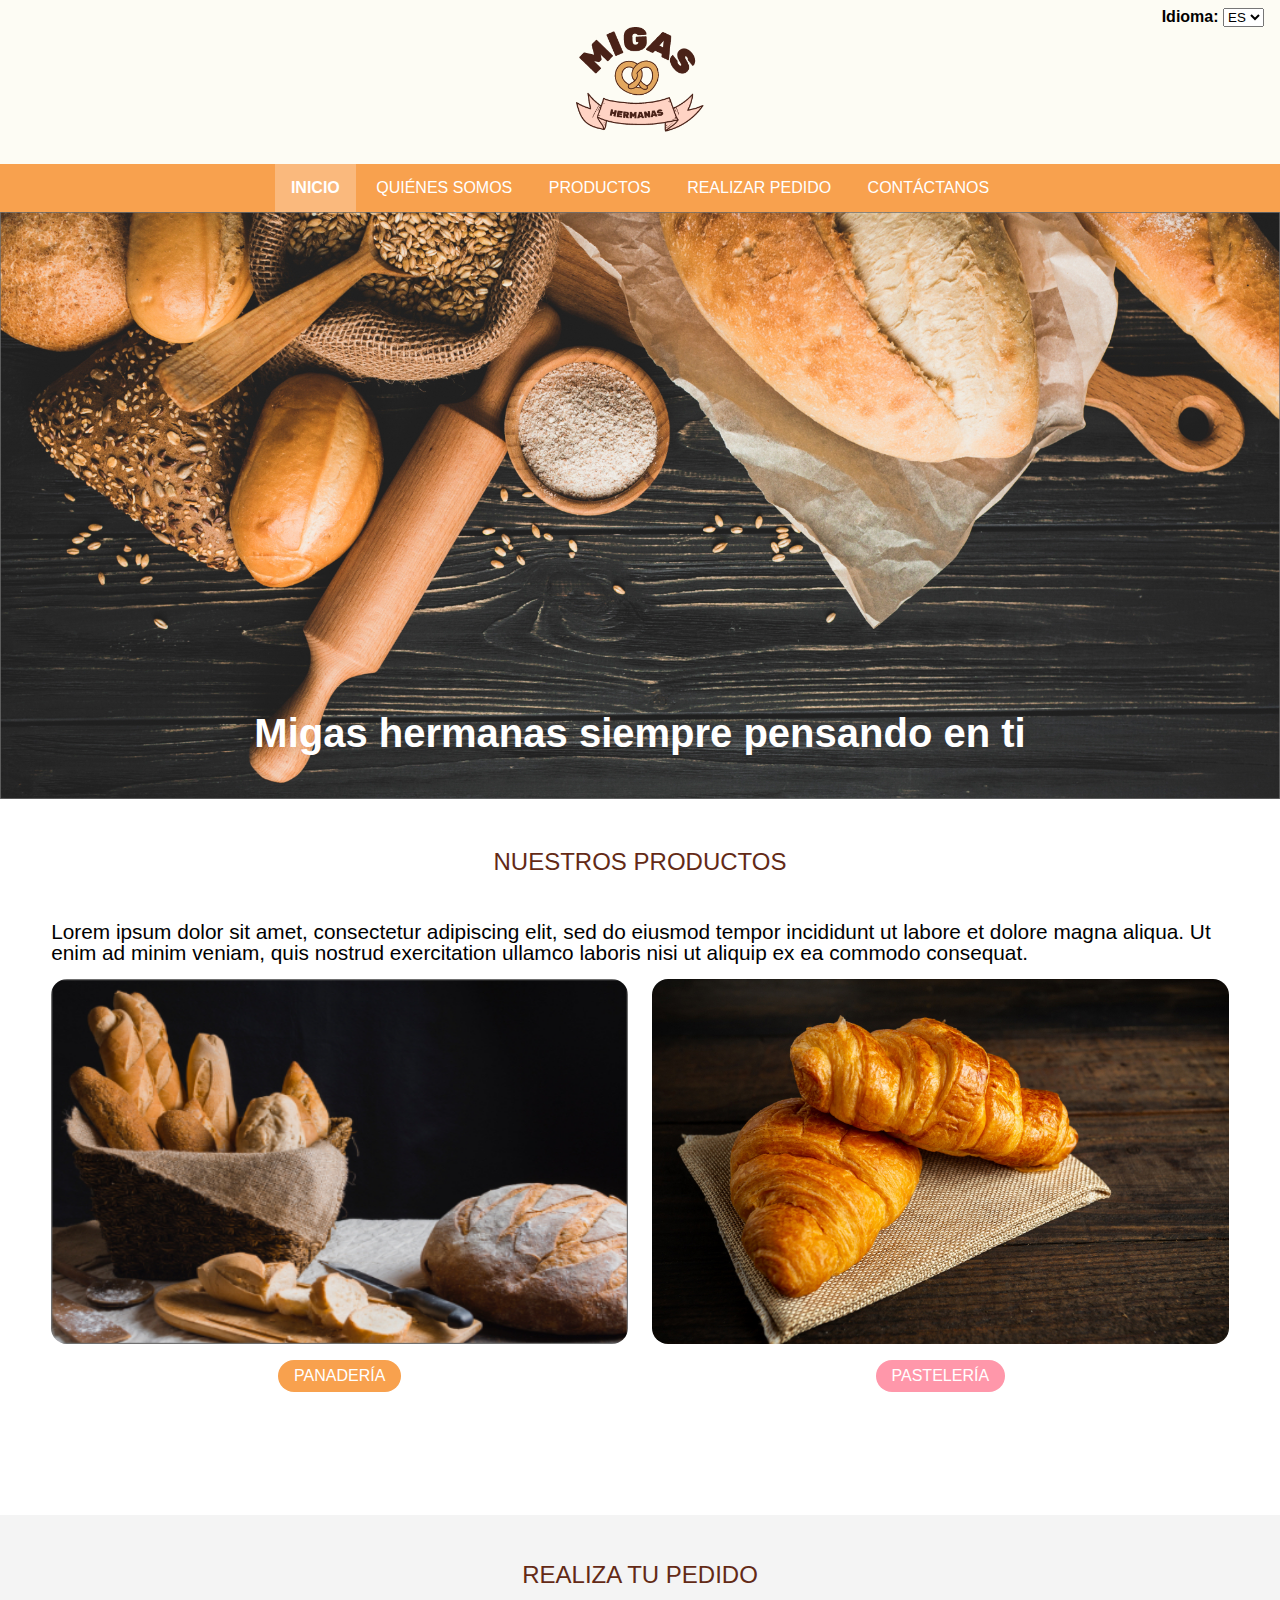
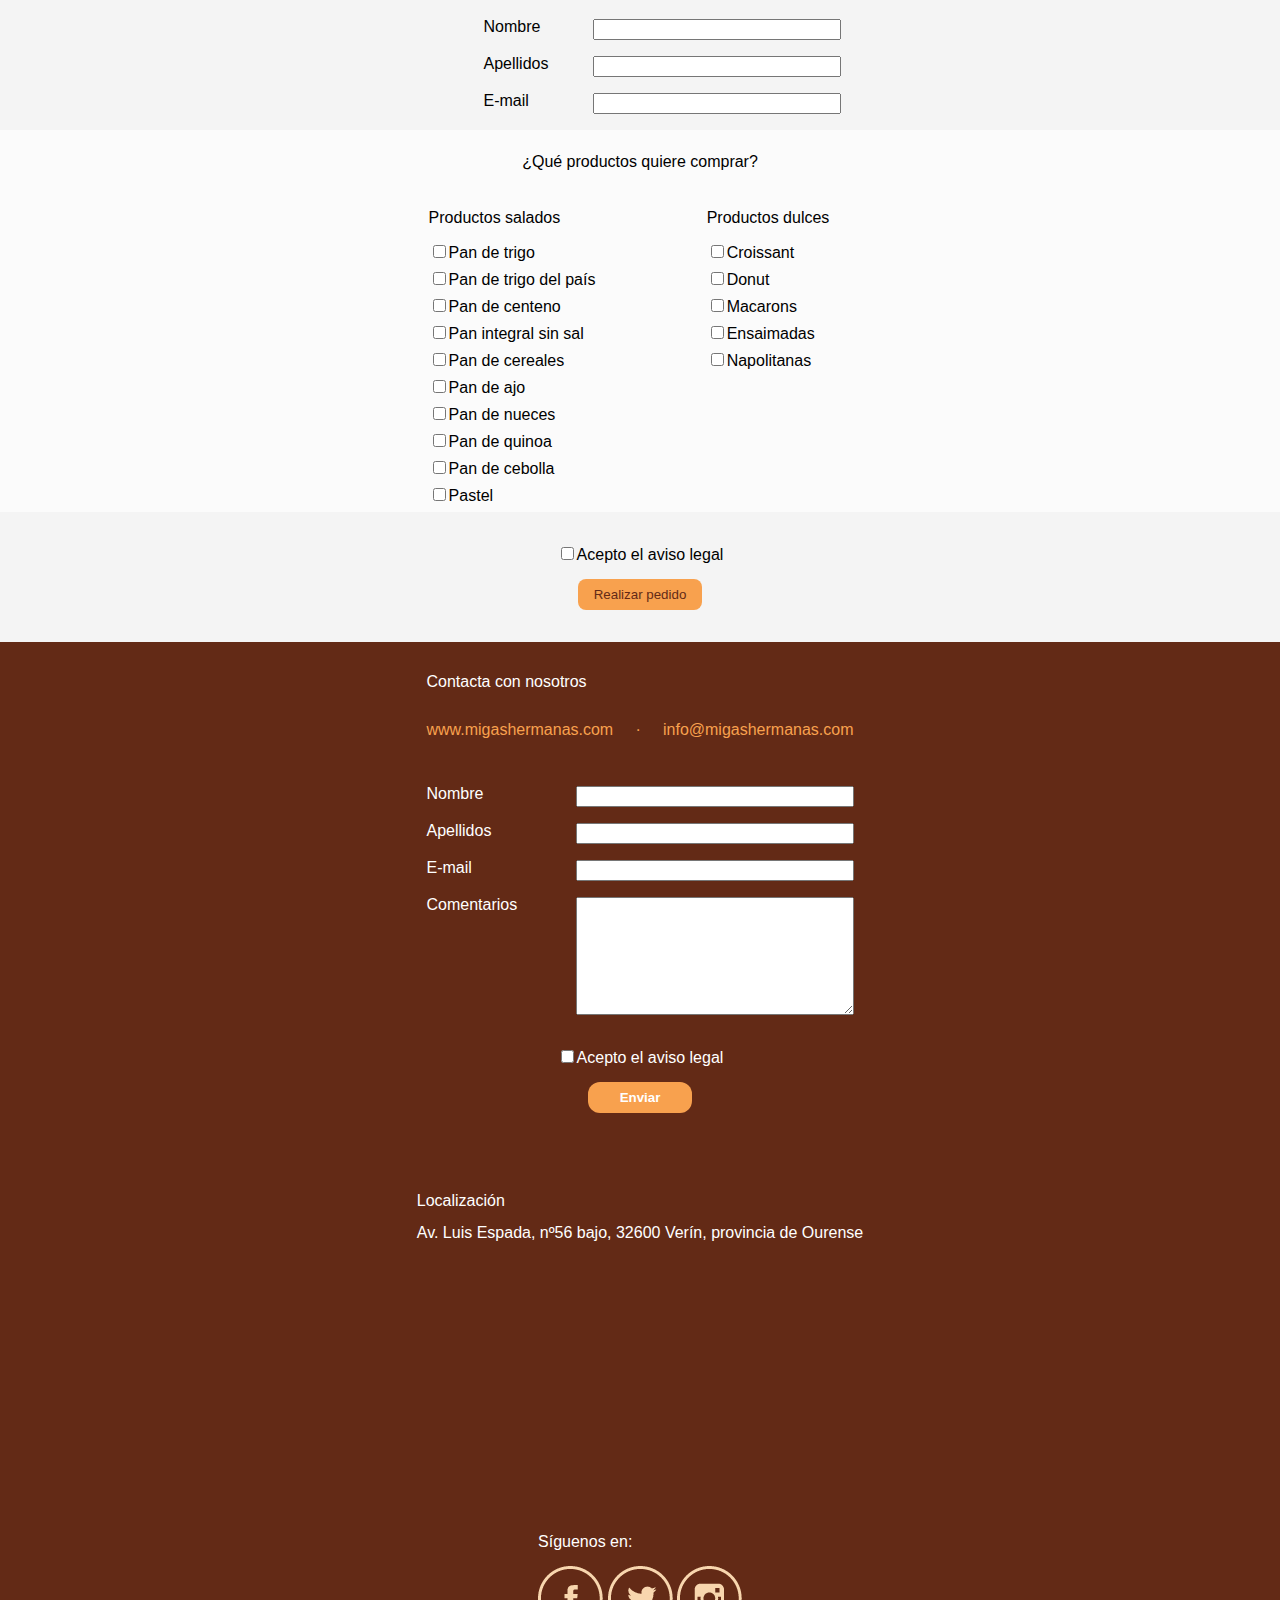
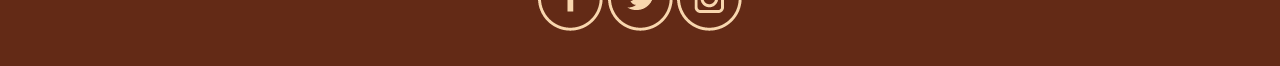
<file: index.html>
<!DOCTYPE html>
<html lang="es">
    <head>
        <meta charset="utf-8"/>
        <title>Migas Hermanas</title>
        <link rel="stylesheet" href="css/reset.css"/>
        <link rel="stylesheet" href="css/style.css"/>
    </head>
    <body>
        <main id="indexContent">
            <header class="mainHeader">
                <label for="language">Idioma: 
                    <select name="language">
                        <option value="es">ES</option>
                        <option value="en">EN</option>
                    </select>
                </label>
                <img src="img/logotipo.png" alt="Logo de Migas Hermanas"/>
            </header>
            <nav class="mainNav">
                <ul>
                    <li><a href="index.html">INICIO</a></li>
                    <li><a href="quienes_somos.html">QUI&Eacute;NES SOMOS</a></li>
                    <li><a href="productos.html">PRODUCTOS</a></li>
                    <li><a href="realizar_pedido.html">REALIZAR PEDIDO</a></li>
                    <li><a href="contactar.html">CONT&Aacute;CTANOS</a></li>
                </ul>
            </nav>
            <section class="mainSection">
                <header class="mainSectionHeader">
                    <img src="img/cabecera.jpg" class="headerImg" alt="Imagen de productos artesanos"/>
                    <div></div>
                    <h1>Migas hermanas siempre pensando en ti</h1>
                </header>
                <section class="ourProductsSection">
                    <header>
                        <h2>NUESTROS PRODUCTOS</h2>
                    </header>
                    <article class="productsDescription">
                        <p>
                            Lorem ipsum dolor sit amet, consectetur adipiscing elit, sed do eiusmod 
                            tempor incididunt ut labore et dolore magna aliqua. Ut enim ad minim veniam,
                            quis nostrud exercitation ullamco laboris nisi ut aliquip ex ea commodo consequat.
                        </p>
                    </article>
                    <article class="productType">
                        <img src="img/pan.jpg" alt="Productos de panaderia"/>
                        <a href="panaderia.html" class="btnBakery">PANADER&Iacute;A</a>
                    </article>
                    <article class="productType">
                        <img src="img/croissant.jpg" alt="Productos de pasteleria"/>
                        <a href="pasteleria.html" class="btnCakeShop">PASTELER&Iacute;A</a>
                    </article>
                </section>
                <aside class="orderFormSection">
                    <form>
                        <header>
                            <h2>REALIZA TU PEDIDO</h2>
                            <article>
                                <label for="name">Nombre</label>
                                <input type="text" name="name"/>
                                <label for="surnames">Apellidos</label>
                                <input type="text" name="surnames"/>
                                <label for="email">E-mail</label>
                                <input type="text" name="email"/>
                            </article>
                        </header>
                        <article class="chooseProductsList">
                            <h3>¿Qu&eacute; productos quiere comprar?</h3>
                            <article class="productTypeCheckList">
                                <h4>Productos salados</h4>
                                <label><input type="checkbox"/>Pan de trigo</label>
                                <label><input type="checkbox"/>Pan de trigo del pa&iacute;s</label>
                                <label><input type="checkbox"/>Pan de centeno</label>
                                <label><input type="checkbox"/>Pan integral sin sal</label>
                                <label><input type="checkbox"/>Pan de cereales</label>
                                <label><input type="checkbox"/>Pan de ajo</label>
                                <label><input type="checkbox"/>Pan de nueces</label>
                                <label><input type="checkbox"/>Pan de quinoa</label>
                                <label><input type="checkbox"/>Pan de cebolla</label>
                                <label><input type="checkbox"/>Pastel</label>
                            </article>
                            <article class="productTypeCheckList">
                                <h4>Productos dulces</h4>
                                <label><input type="checkbox"/>Croissant</label>
                                <label><input type="checkbox"/>Donut</label>
                                <label><input type="checkbox"/>Macarons</label>
                                <label><input type="checkbox"/>Ensaimadas</label>
                                <label><input type="checkbox"/>Napolitanas</label>
                            </article>
                        </article>
                        <footer class="formFooter">
                            <label><input type="checkbox"/>Acepto el aviso legal</label>
                            <input type="submit" id="mainOrderBtn" value="Realizar pedido"/>
                        </footer>
                    </form>
                </aside>
            </section>
            <footer class="mainFooter">
                <article class="contactArticle">
                    <h4>Contacta con nosotros</h4>
                    <p>
                        <a>www.migashermanas.com</a>
                        &nbsp;&nbsp;&nbsp;&nbsp;·&nbsp;&nbsp;&nbsp;&nbsp;
                        <a>info@migashermanas.com</a>
                    </p>
                    <form id="contactForm">
                        <article>
                            <label for="name">Nombre</label>
                            <input type="text" name="name"/>
                            <label fro="surnames">Apellidos</label>
                            <input type="text" name="surnames"/>
                            <label for="email">E-mail</label>
                            <input type="text" name="email"/>
                            <label for="textareaFooter">Comentarios</label>
                            <textarea form="contactForm" name="textareaFooter"></textarea>
                        </article>
                        <footer class="formFooter">
                            <label><input type="checkbox"/>Acepto el aviso legal</label>
                            <input type="submit" value="Enviar"/>
                        </footer>
                    </form>
                </article>
                <article class="socialFooter">
                    <h4>S&iacute;guenos en:</h4>
                    <a href="https://es-es.facebook.com/"><img src="img/facebook.png" alt="Logo de Facebook"/></a>
                    <a href="https://twitter.com/?lang=es"><img src="img/001-twitter.png" alt="Logo de Twitter"/></a>
                    <a href="https://www.instagram.com/?hl=es"><img src="img/002-instagram.png" alt="Logo de Instagram"/></a>
                </article>
                <article class="locationFooter">
                    <h4>Localizaci&oacute;n</h4>
                    <p>Av. Luis Espada, nº56 bajo, 32600 Verín, provincia de Ourense</p>
                    <iframe src="https://www.google.com/maps/embed?pb=!1m18!1m12!1m3!1d2967.798633747979!2d-7.438973784226498!3d41.94017817921742!2m3!1f0!2f0!3f0!3m2!1i1024!2i768!4f13.1!3m3!1m2!1s0xd3aea75c2c9061b%3A0x94b08593af4c7115!2sAv.%20Luis%20Espada%2C%2032600%20Ver%C3%ADn%2C%20Ourense!5e0!3m2!1ses!2ses!4v1639227787907!5m2!1ses!2ses" allowfullscreen="" loading="lazy"></iframe>
                </article>
            </footer>
        </main>
    </body>
</html>
</file>
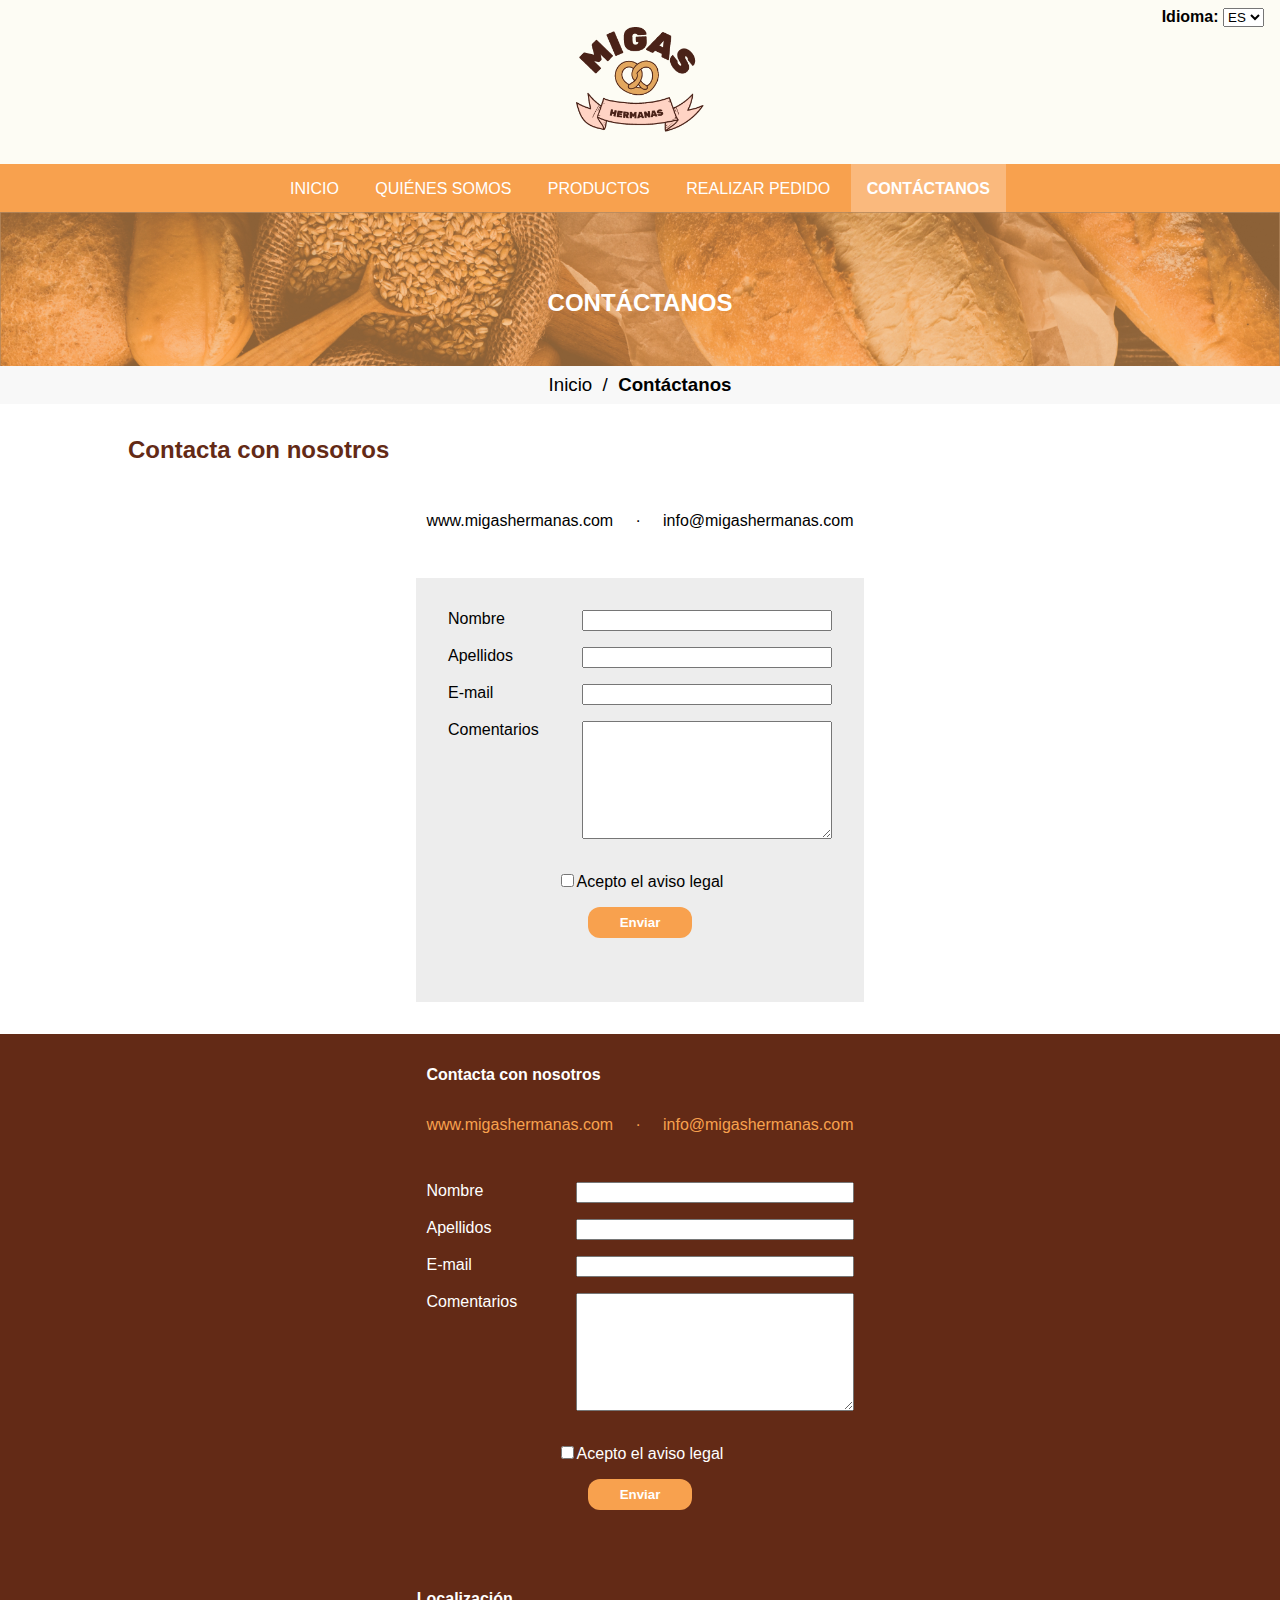
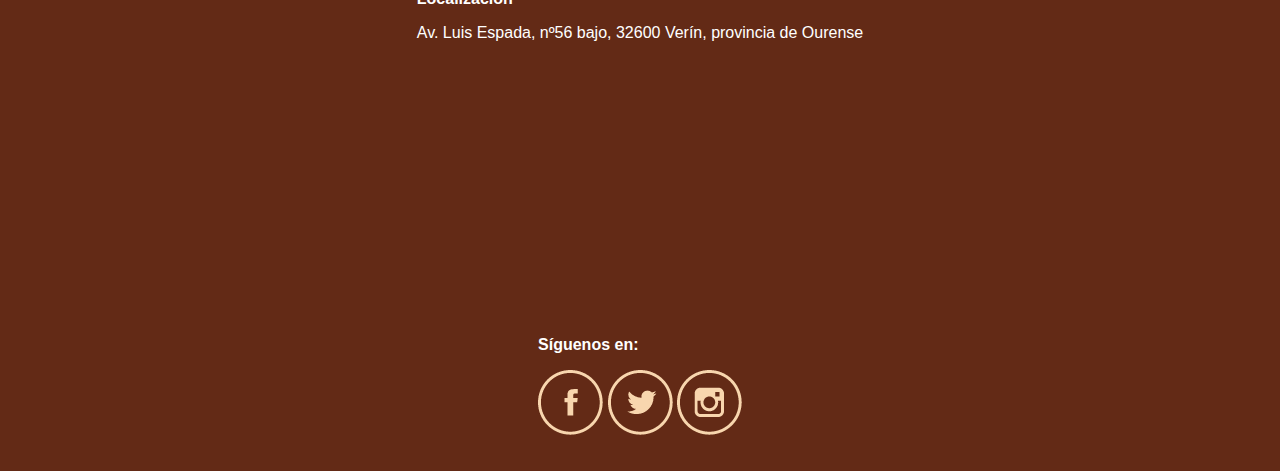
<file: contactar.html>
<!DOCTYPE html>
<html lang="es">
    <head>
        <meta charset="utf-8"/>
        <title>Migas Hermanas</title>
        <link rel="stylesheet" href="css/style.css"/>
    </head>
    <body>
        <main id="contactarContent">
            <header class="mainHeader">
                <label for="language">Idioma: 
                    <select name="language">
                        <option value="es">ES</option>
                        <option value="en">EN</option>
                    </select>
                </label>
                <img src="img/logotipo.png" alt="Logo de Migas Hermanas"/>
            </header>
            <nav class="mainNav">
                <ul>
                    <li><a href="index.html">INICIO</a></li>
                    <li><a href="quienes_somos.html">QUI&Eacute;NES SOMOS</a></li>
                    <li><a href="productos.html">PRODUCTOS</a></li>
                    <li><a href="realizar_pedido.html">REALIZAR PEDIDO</a></li>
                    <li><a href="contactar.html">CONT&Aacute;CTANOS</a></li>
                </ul>
            </nav>
            <section class="mainSection">
                <header class="mainSectionHeader">
                    <img src="img/cabecera_dos.jpg" class="headerImg" alt="Imagen de productos artesanos"/>
                    <div></div>
                    <h2>CONT&Aacute;CTANOS</h2>
                    <h3>Inicio &nbsp;/&nbsp; <span>Cont&aacute;ctanos</span></h3>
                </header>
                <article class="contactArticle">
                    <h2>Contacta con nosotros</h2>
                    <p>
                        <a>www.migashermanas.com</a>
                        &nbsp;&nbsp;&nbsp;&nbsp;·&nbsp;&nbsp;&nbsp;&nbsp;
                        <a>info@migashermanas.com</a>
                    </p>
                    <form id="contactForm">
                        <article>
                            <label for="name">Nombre</label>
                            <input type="text" name="name"/>
                            <label fro="surnames">Apellidos</label>
                            <input type="text" name="surnames"/>
                            <label for="email">E-mail</label>
                            <input type="text" name="email"/>
                            <label for="textareaFooter">Comentarios</label>
                            <textarea form="contactForm" name="textareaFooter"></textarea>
                        </article>
                        <footer class="formFooter">
                            <label><input type="checkbox"/>Acepto el aviso legal</label>
                            <input type="submit" value="Enviar"/>
                        </footer>
                    </form>
                </article>
            </section>
            <footer class="mainFooter">
                <article class="contactArticle">
                    <h4>Contacta con nosotros</h4>
                    <p>
                        <a>www.migashermanas.com</a>
                        &nbsp;&nbsp;&nbsp;&nbsp;·&nbsp;&nbsp;&nbsp;&nbsp;
                        <a>info@migashermanas.com</a>
                    </p>
                    <form id="contactForm">
                        <article>
                            <label for="name">Nombre</label>
                            <input type="text" name="name"/>
                            <label fro="surnames">Apellidos</label>
                            <input type="text" name="surnames"/>
                            <label for="email">E-mail</label>
                            <input type="text" name="email"/>
                            <label for="textareaFooter">Comentarios</label>
                            <textarea form="contactForm" name="textareaFooter"></textarea>
                        </article>
                        <footer class="formFooter">
                            <label><input type="checkbox"/>Acepto el aviso legal</label>
                            <input type="submit" value="Enviar"/>
                        </footer>
                    </form>
                </article>
                <article class="socialFooter">
                    <h4>S&iacute;guenos en:</h4>
                    <a href="https://es-es.facebook.com/"><img src="img/facebook.png" alt="Logo de Facebook"/></a>
                    <a href="https://twitter.com/?lang=es"><img src="img/001-twitter.png" alt="Logo de Twitter"/></a>
                    <a href="https://www.instagram.com/?hl=es"><img src="img/002-instagram.png" alt="Logo de Instagram"/></a>
                </article>
                <article class="locationFooter">
                    <h4>Localizaci&oacute;n</h4>
                    <p>Av. Luis Espada, nº56 bajo, 32600 Verín, provincia de Ourense</p>
                    <iframe src="https://www.google.com/maps/embed?pb=!1m18!1m12!1m3!1d2967.798633747979!2d-7.438973784226498!3d41.94017817921742!2m3!1f0!2f0!3f0!3m2!1i1024!2i768!4f13.1!3m3!1m2!1s0xd3aea75c2c9061b%3A0x94b08593af4c7115!2sAv.%20Luis%20Espada%2C%2032600%20Ver%C3%ADn%2C%20Ourense!5e0!3m2!1ses!2ses!4v1639227787907!5m2!1ses!2ses" allowfullscreen="" loading="lazy"></iframe>
                </article>
            </footer>
        </main>
    </body>
</html>
</file>
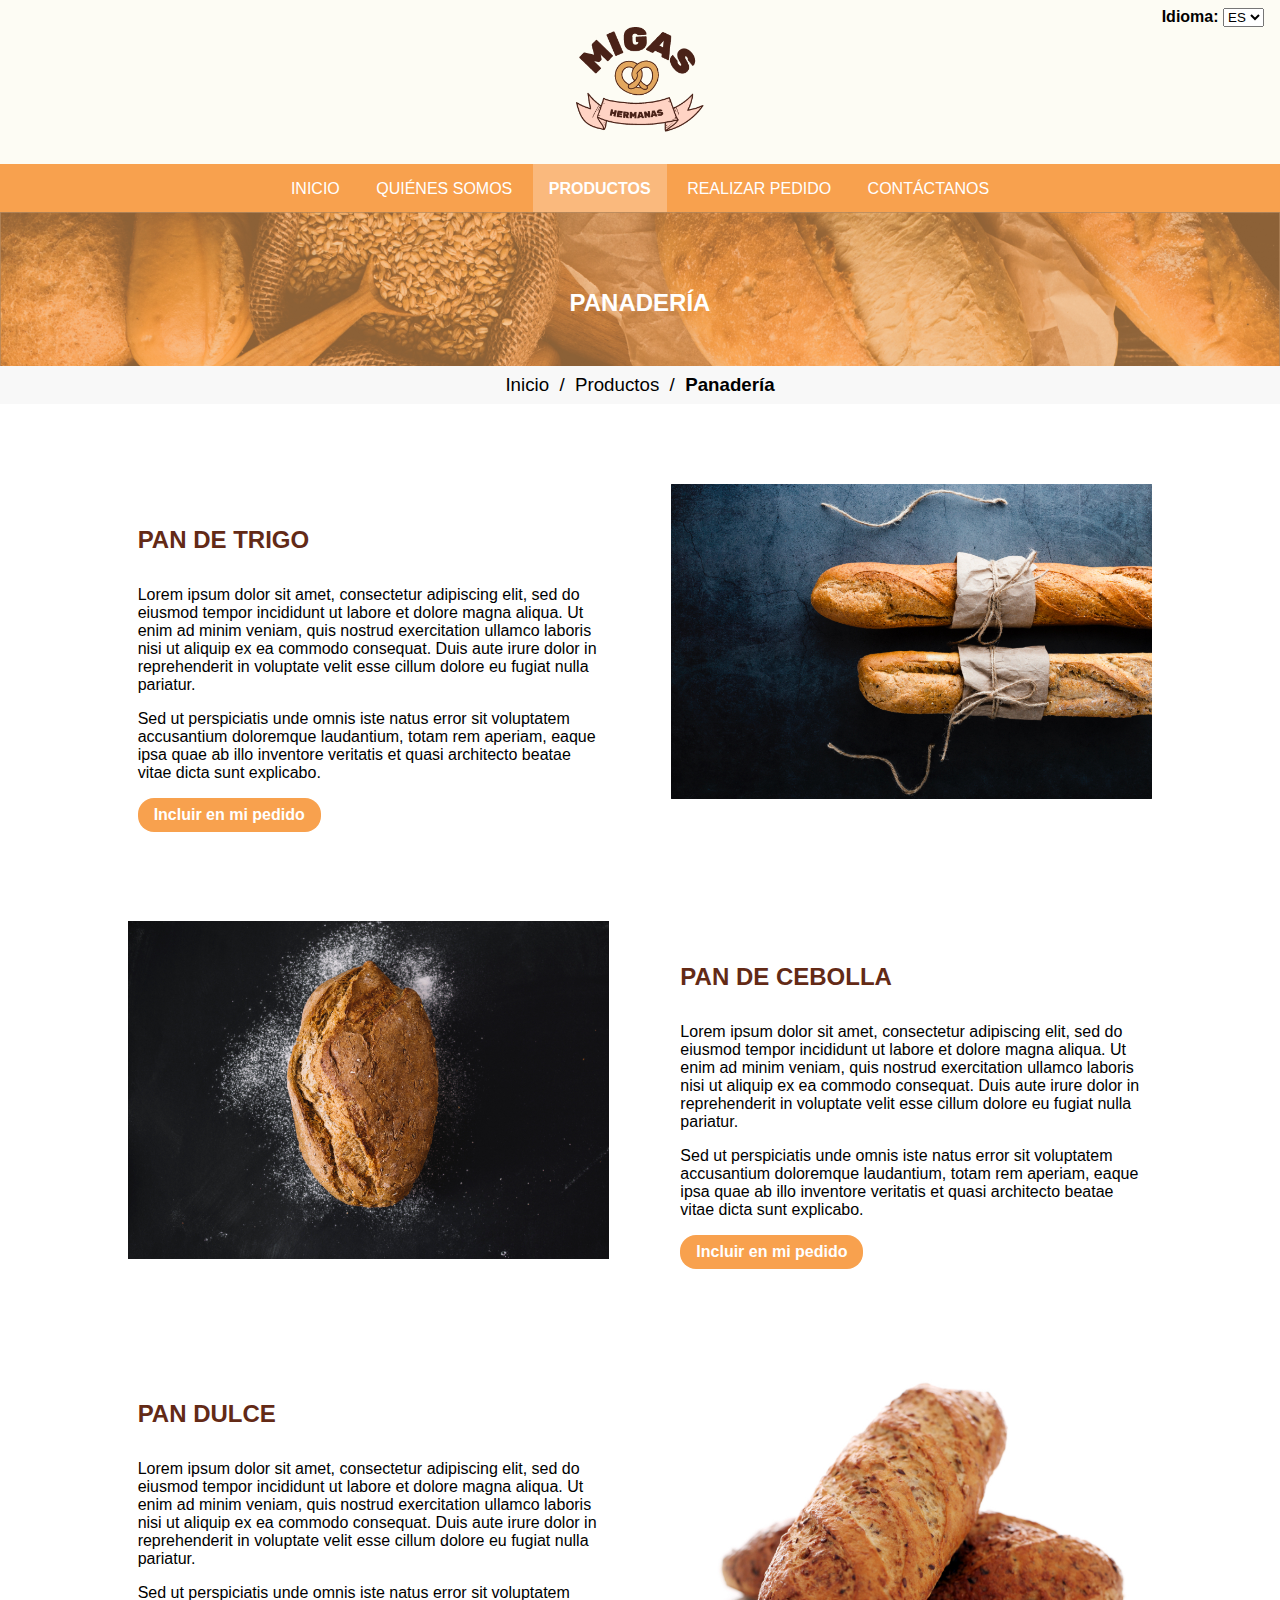
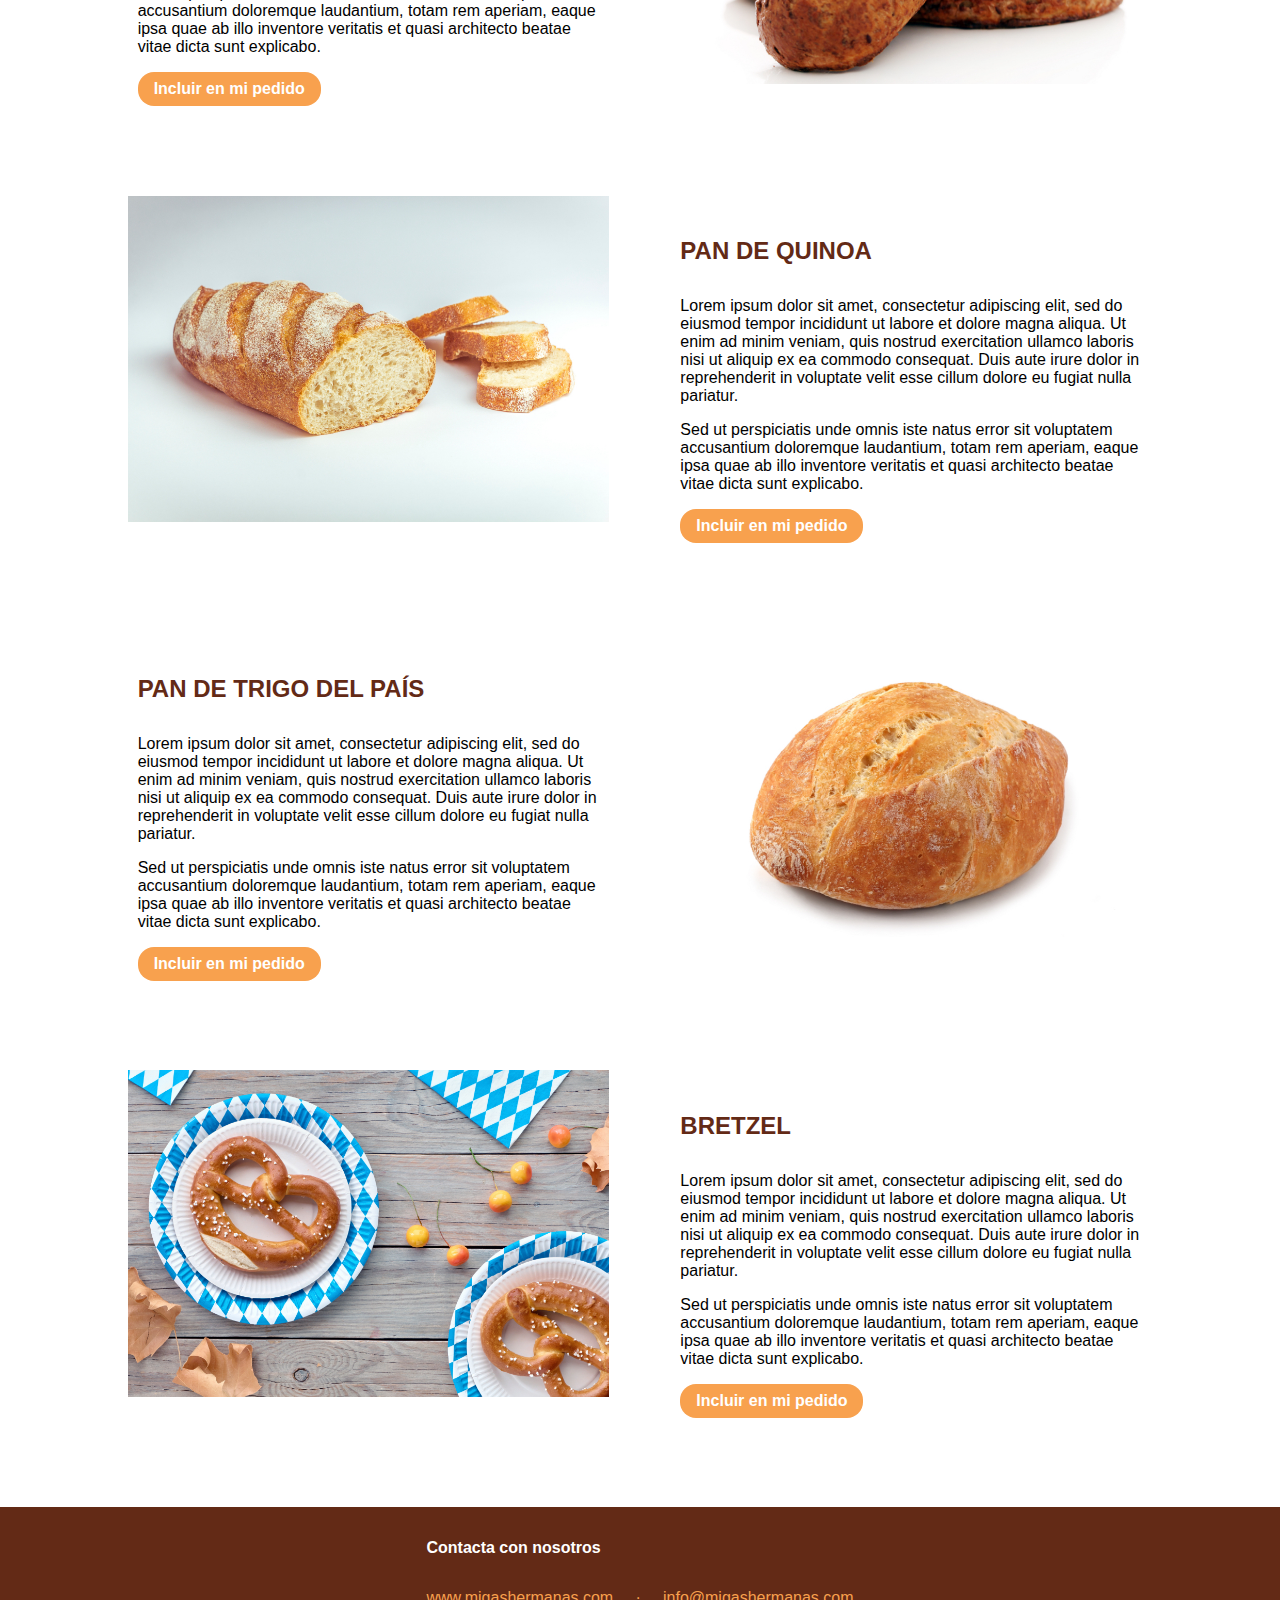
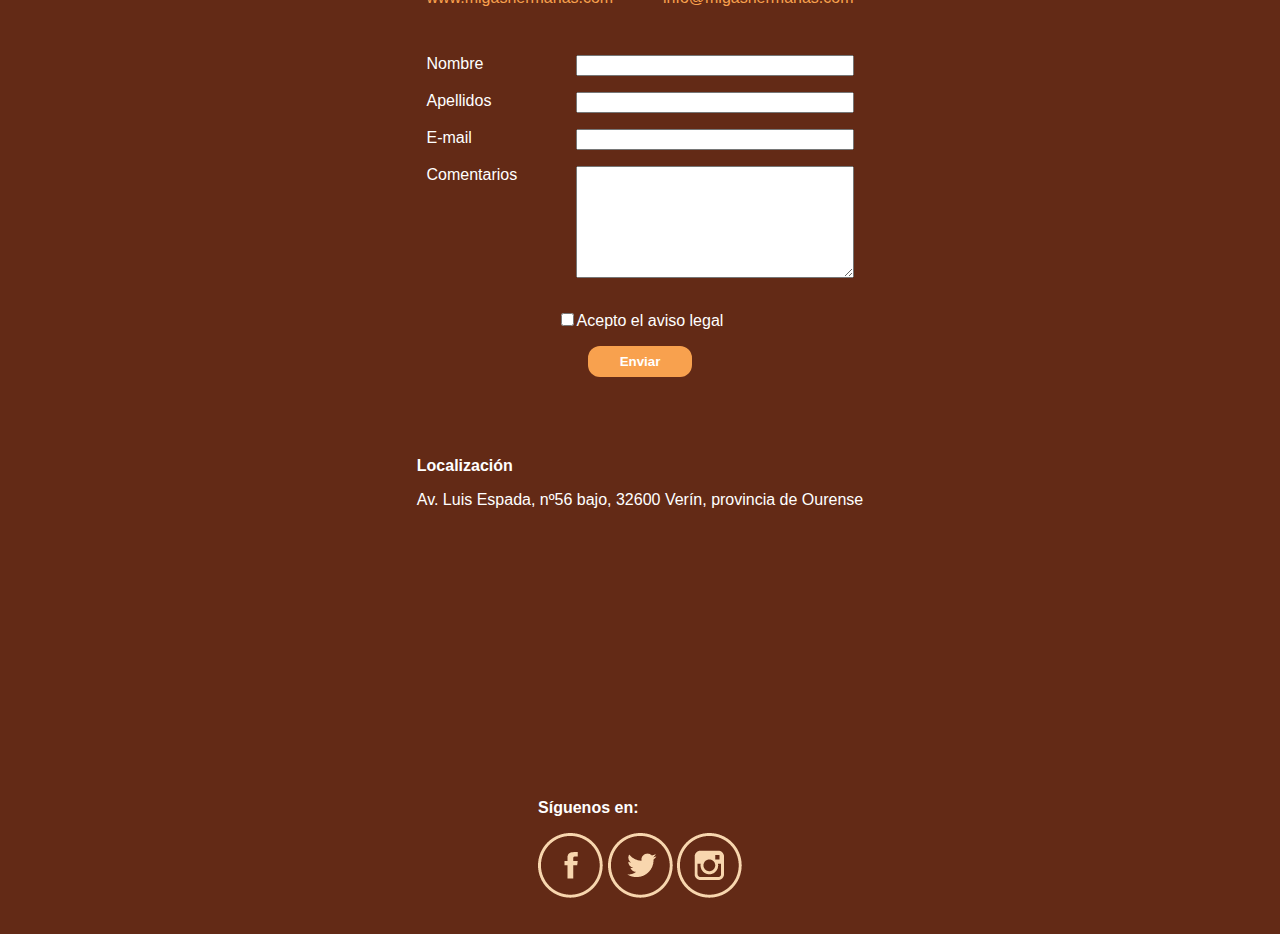
<file: panaderia.html>
<html lang="es">
    <head>
        <meta charset="utf-8"/>
        <title>Migas Hermanas</title>
        <link rel="stylesheet" href="css/style.css"/>
    </head>
    <body>
        <main id="panaderiaContent">
            <header class="mainHeader">
                <label for="language">Idioma: 
                    <select name="language">
                        <option value="es">ES</option>
                        <option value="en">EN</option>
                    </select>
                </label>
                <img src="img/logotipo.png" alt="Logo de Migas Hermanas"/>
            </header>
            <nav class="mainNav">
                <ul>
                    <li><a href="index.html">INICIO</a></li>
                    <li><a href="quienes_somos.html">QUI&Eacute;NES SOMOS</a></li>
                    <li><a href="productos.html">PRODUCTOS</a></li>
                    <li><a href="realizar_pedido.html">REALIZAR PEDIDO</a></li>
                    <li><a href="contactar.html">CONT&Aacute;CTANOS</a></li>
                </ul>
            </nav>
            <section class="mainSection">
                <header class="mainSectionHeader">
                    <img src="img/cabecera_dos.jpg" class="headerImg" alt="Imagen de productos artesanos"/>
                    <div></div>
                    <h2>PANADER&Iacute;A</h2>
                    <h3>Inicio &nbsp;/&nbsp; Productos &nbsp;/&nbsp; <span>Panader&iacute;a</span></h3>
                </header>
                <article class="columnArticle">
                    <article>
                        <h2>PAN DE TRIGO</h2>
                        <p>
                            Lorem ipsum dolor sit amet, consectetur adipiscing elit, sed do eiusmod
                            tempor incididunt ut labore et dolore magna aliqua. Ut enim ad minim
                            veniam, quis nostrud exercitation ullamco laboris nisi ut aliquip ex ea
                            commodo consequat. Duis aute irure dolor in reprehenderit in voluptate
                            velit esse cillum dolore eu fugiat nulla pariatur.
                        </p>
                        <p>
                            Sed ut perspiciatis unde omnis iste natus error sit voluptatem
                            accusantium doloremque laudantium, totam rem aperiam, eaque ipsa
                            quae ab illo inventore veritatis et quasi architecto beatae
                            vitae dicta sunt explicabo.
                        </p>
                        <a>Incluir en mi pedido</a>
                    </article>
                    <img src="img/pan_seis.jpg" alt="Pan de trigo"/>
                    <img src="img/pan_siete.jpg" alt="Pan de cebolla"/>
                    <article>
                        <h2>PAN DE CEBOLLA</h2>
                        <p>
                            Lorem ipsum dolor sit amet, consectetur adipiscing elit, sed do eiusmod
                            tempor incididunt ut labore et dolore magna aliqua. Ut enim ad minim
                            veniam, quis nostrud exercitation ullamco laboris nisi ut aliquip ex ea
                            commodo consequat. Duis aute irure dolor in reprehenderit in voluptate
                            velit esse cillum dolore eu fugiat nulla pariatur.
                        </p>
                        <p>
                            Sed ut perspiciatis unde omnis iste natus error sit voluptatem
                            accusantium doloremque laudantium, totam rem aperiam, eaque ipsa
                            quae ab illo inventore veritatis et quasi architecto beatae
                            vitae dicta sunt explicabo.
                        </p>
                        <a>Incluir en mi pedido</a>
                    </article>
                    <article>
                        <h2>PAN DULCE</h2>
                        <p>
                            Lorem ipsum dolor sit amet, consectetur adipiscing elit, sed do eiusmod
                            tempor incididunt ut labore et dolore magna aliqua. Ut enim ad minim
                            veniam, quis nostrud exercitation ullamco laboris nisi ut aliquip ex ea
                            commodo consequat. Duis aute irure dolor in reprehenderit in voluptate
                            velit esse cillum dolore eu fugiat nulla pariatur.
                        </p>
                        <p>
                            Sed ut perspiciatis unde omnis iste natus error sit voluptatem
                            accusantium doloremque laudantium, totam rem aperiam, eaque ipsa
                            quae ab illo inventore veritatis et quasi architecto beatae
                            vitae dicta sunt explicabo.
                        </p>
                        <a>Incluir en mi pedido</a>
                    </article>
                    <img src="img/pan_uno.jpg" alt="Pan dulce"/>
                    <img src="img/pan_cortado.jpg" alt="Pan de quinoa"/>
                    <article>
                        <h2>PAN DE QUINOA</h2>
                        <p>
                            Lorem ipsum dolor sit amet, consectetur adipiscing elit, sed do eiusmod
                            tempor incididunt ut labore et dolore magna aliqua. Ut enim ad minim
                            veniam, quis nostrud exercitation ullamco laboris nisi ut aliquip ex ea
                            commodo consequat. Duis aute irure dolor in reprehenderit in voluptate
                            velit esse cillum dolore eu fugiat nulla pariatur.
                        </p>
                        <p>
                            Sed ut perspiciatis unde omnis iste natus error sit voluptatem
                            accusantium doloremque laudantium, totam rem aperiam, eaque ipsa
                            quae ab illo inventore veritatis et quasi architecto beatae
                            vitae dicta sunt explicabo.
                        </p>
                        <a>Incluir en mi pedido</a>
                    </article>
                    <article>
                        <h2>PAN DE TRIGO DEL PA&Iacute;S</h2>
                        <p>
                            Lorem ipsum dolor sit amet, consectetur adipiscing elit, sed do eiusmod
                            tempor incididunt ut labore et dolore magna aliqua. Ut enim ad minim
                            veniam, quis nostrud exercitation ullamco laboris nisi ut aliquip ex ea
                            commodo consequat. Duis aute irure dolor in reprehenderit in voluptate
                            velit esse cillum dolore eu fugiat nulla pariatur.
                        </p>
                        <p>
                            Sed ut perspiciatis unde omnis iste natus error sit voluptatem
                            accusantium doloremque laudantium, totam rem aperiam, eaque ipsa
                            quae ab illo inventore veritatis et quasi architecto beatae
                            vitae dicta sunt explicabo.
                        </p>
                        <a>Incluir en mi pedido</a>
                    </article>
                    <img src="img/pan_cuatro.jpg" alt="Pan de trigo del pais"/>
                    <img src="img/dulce.jpg" alt="Bretzel"/>
                    <article>
                        <h2>BRETZEL</h2>
                        <p>
                            Lorem ipsum dolor sit amet, consectetur adipiscing elit, sed do eiusmod
                            tempor incididunt ut labore et dolore magna aliqua. Ut enim ad minim
                            veniam, quis nostrud exercitation ullamco laboris nisi ut aliquip ex ea
                            commodo consequat. Duis aute irure dolor in reprehenderit in voluptate
                            velit esse cillum dolore eu fugiat nulla pariatur.
                        </p>
                        <p>
                            Sed ut perspiciatis unde omnis iste natus error sit voluptatem
                            accusantium doloremque laudantium, totam rem aperiam, eaque ipsa
                            quae ab illo inventore veritatis et quasi architecto beatae
                            vitae dicta sunt explicabo.
                        </p>
                        <a>Incluir en mi pedido</a>
                    </article>
                </article>
            </section>
            <footer class="mainFooter">
                <article class="contactArticle">
                    <h4>Contacta con nosotros</h4>
                    <p>
                        <a>www.migashermanas.com</a>
                        &nbsp;&nbsp;&nbsp;&nbsp;·&nbsp;&nbsp;&nbsp;&nbsp;
                        <a>info@migashermanas.com</a>
                    </p>
                    <form id="contactForm">
                        <article>
                            <label for="name">Nombre</label>
                            <input type="text" name="name"/>
                            <label fro="surnames">Apellidos</label>
                            <input type="text" name="surnames"/>
                            <label for="email">E-mail</label>
                            <input type="text" name="email"/>
                            <label for="textareaFooter">Comentarios</label>
                            <textarea form="contactForm" name="textareaFooter"></textarea>
                        </article>
                        <footer class="formFooter">
                            <label><input type="checkbox"/>Acepto el aviso legal</label>
                            <input type="submit" value="Enviar"/>
                        </footer>
                    </form>
                </article>
                <article class="socialFooter">
                    <h4>S&iacute;guenos en:</h4>
                    <a href="https://es-es.facebook.com/"><img src="img/facebook.png" alt="Logo de Facebook"/></a>
                    <a href="https://twitter.com/?lang=es"><img src="img/001-twitter.png" alt="Logo de Twitter"/></a>
                    <a href="https://www.instagram.com/?hl=es"><img src="img/002-instagram.png" alt="Logo de Instagram"/></a>
                </article>
                <article class="locationFooter">
                    <h4>Localizaci&oacute;n</h4>
                    <p>Av. Luis Espada, nº56 bajo, 32600 Verín, provincia de Ourense</p>
                    <iframe src="https://www.google.com/maps/embed?pb=!1m18!1m12!1m3!1d2967.798633747979!2d-7.438973784226498!3d41.94017817921742!2m3!1f0!2f0!3f0!3m2!1i1024!2i768!4f13.1!3m3!1m2!1s0xd3aea75c2c9061b%3A0x94b08593af4c7115!2sAv.%20Luis%20Espada%2C%2032600%20Ver%C3%ADn%2C%20Ourense!5e0!3m2!1ses!2ses!4v1639227787907!5m2!1ses!2ses" allowfullscreen="" loading="lazy"></iframe>
                </article>
            </footer>
        </main>
    </body>
</html>
</file>
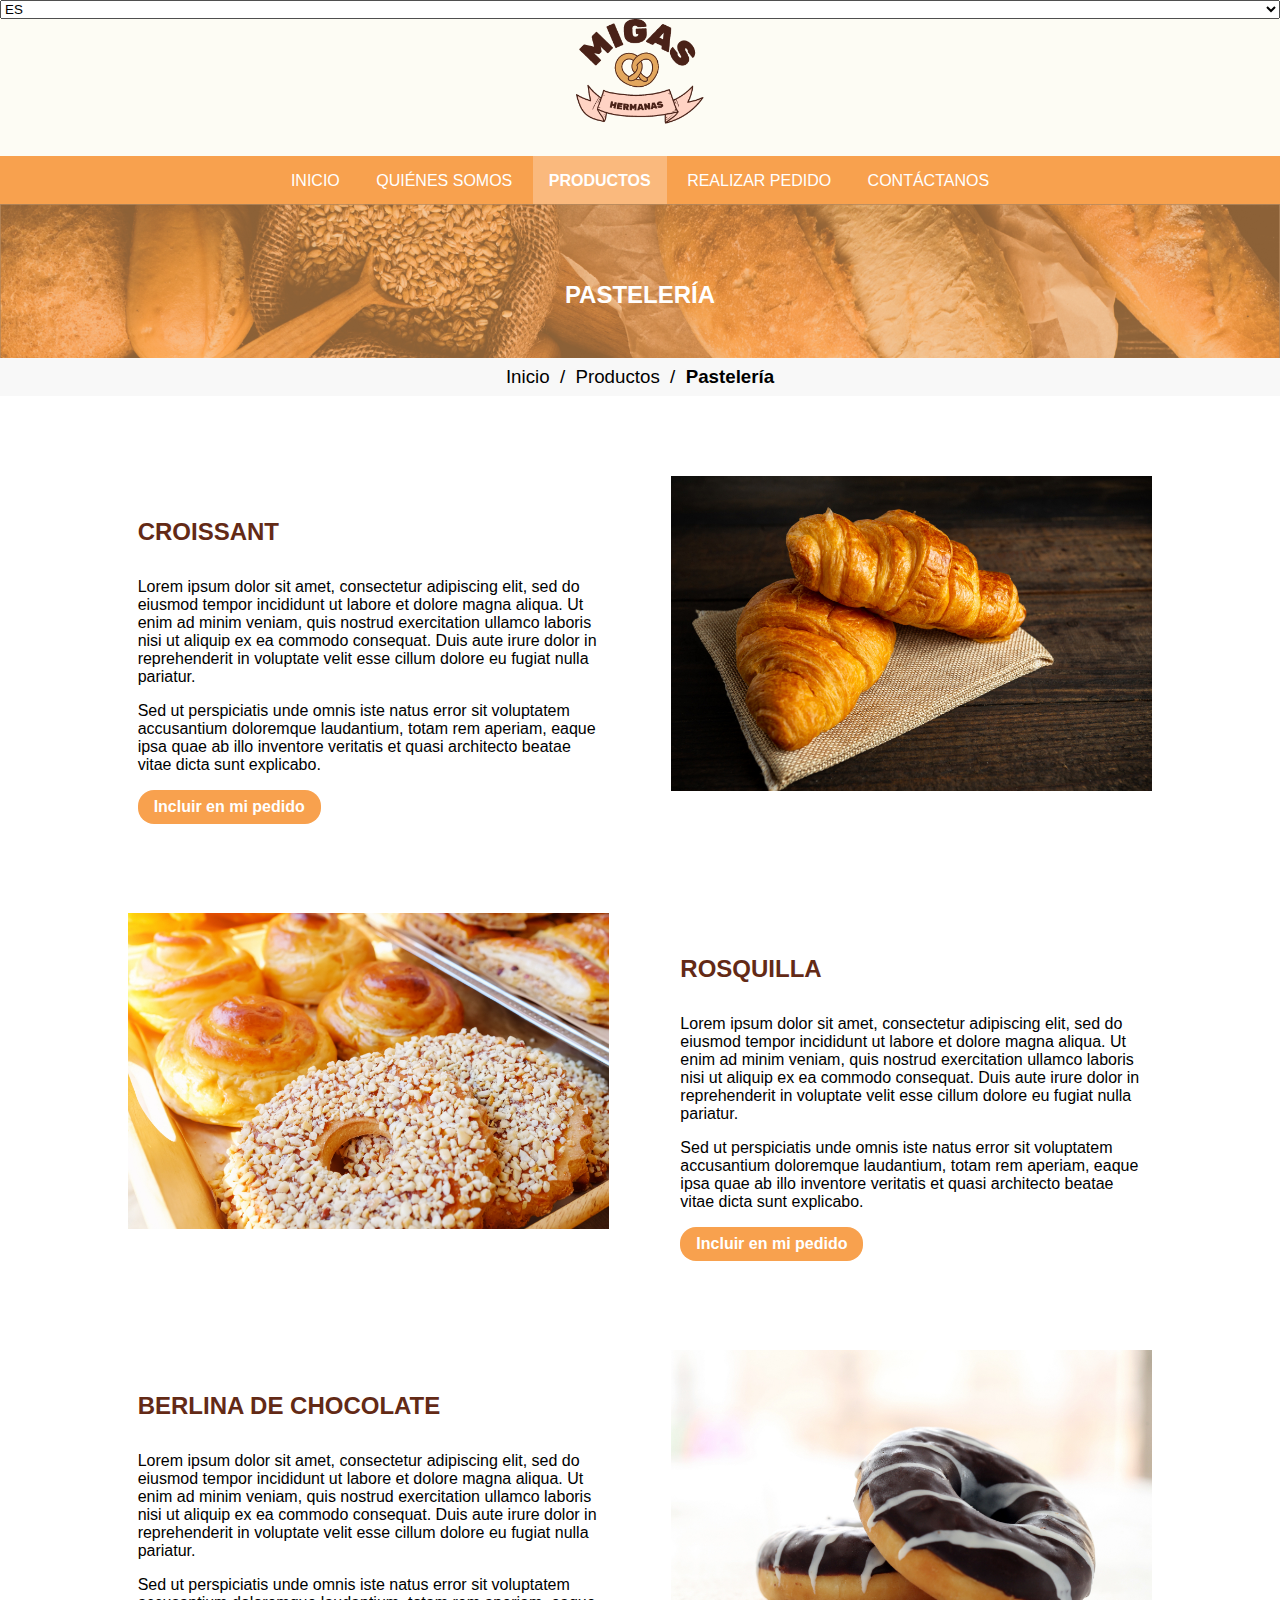
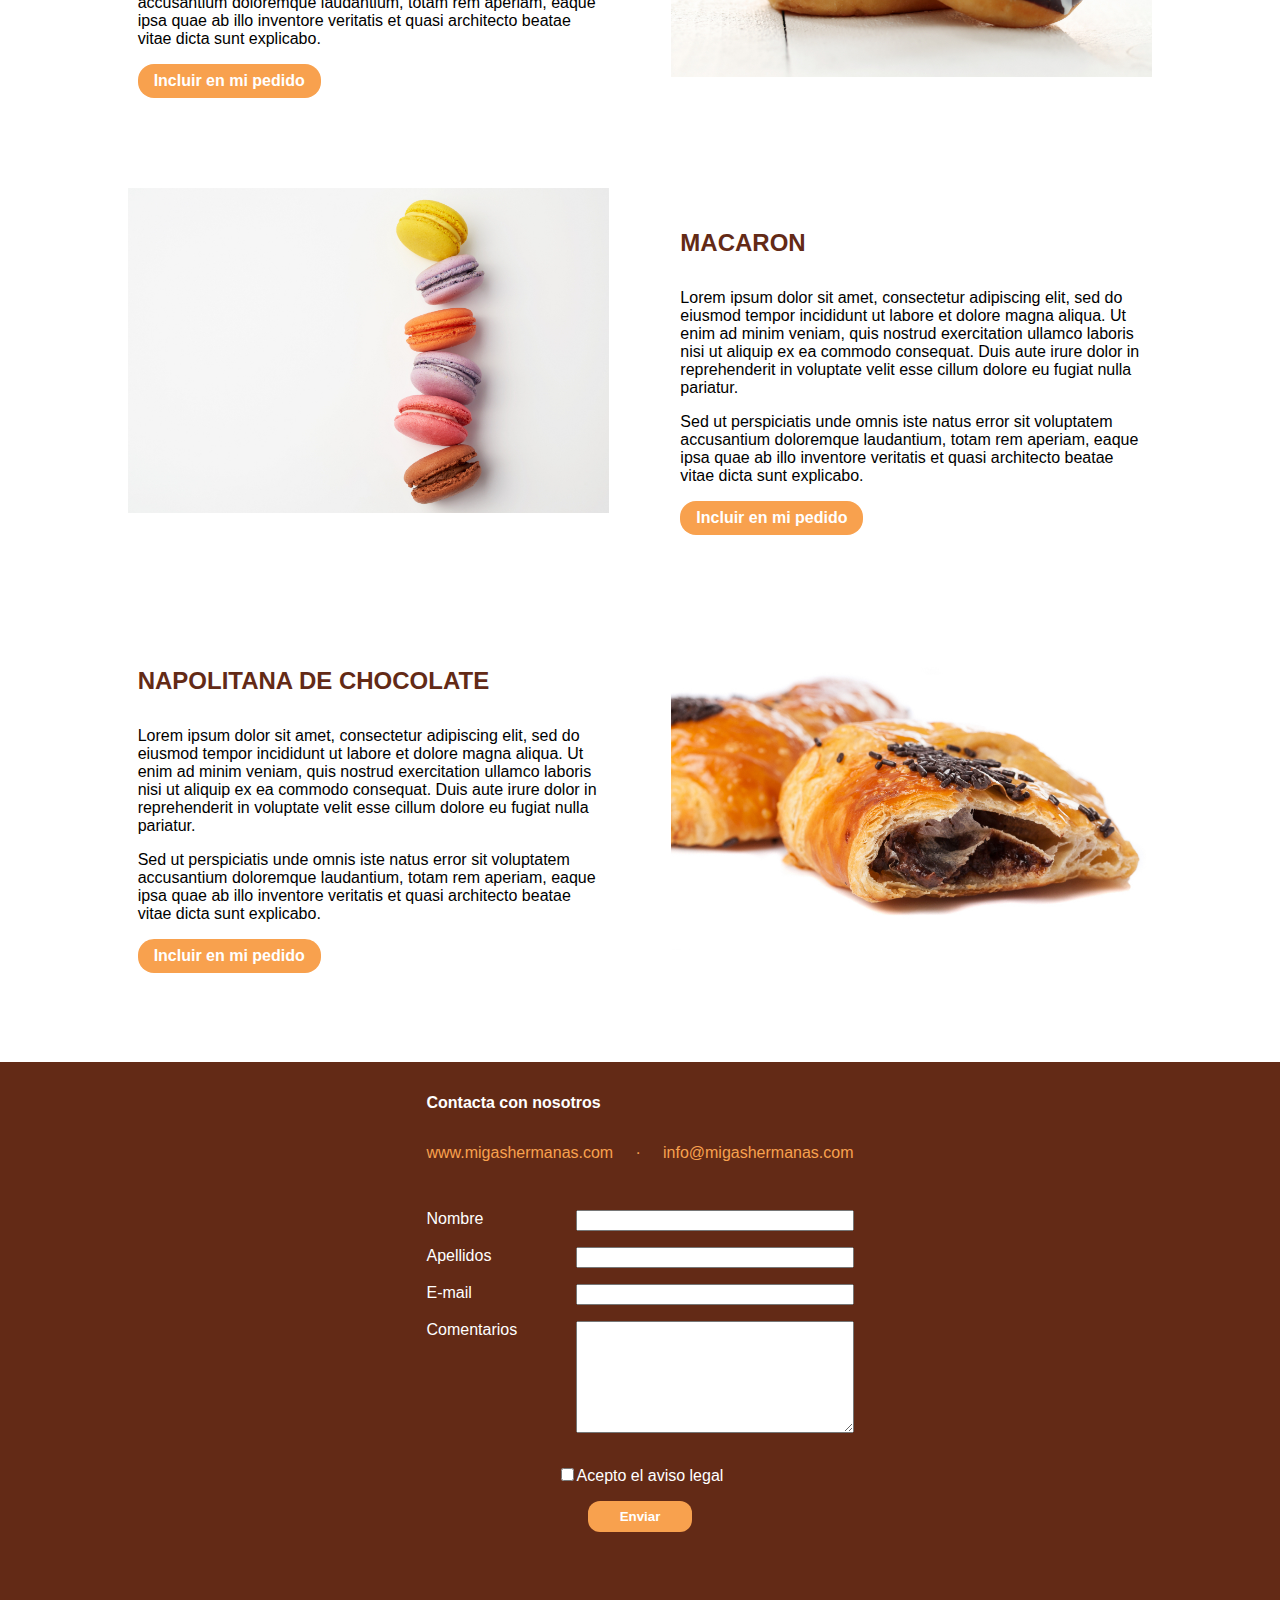
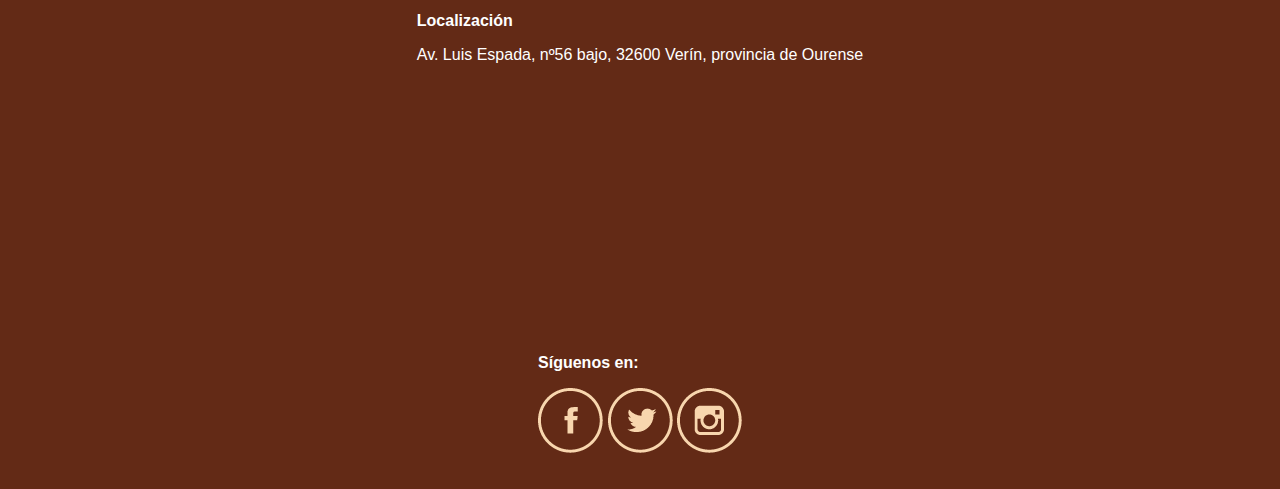
<file: pasteleria.html>
<html lang="es">
    <head>
        <meta charset="utf-8"/>
        <title>Migas Hermanas</title>
        <link rel="stylesheet" href="css/style.css"/>
    </head>
    <body>
        <main id="pasteleriaContent">
            <header class="mainHeader">
                <select name="language">
                    <option value="es">ES</option>
                    <option value="en">EN</option>
                </select>
                <img src="img/logotipo.png" alt="Logo de Migas Hermanas"/>
            </header>
            <nav class="mainNav">
                <ul>
                    <li><a href="index.html">INICIO</a></li>
                    <li><a href="quienes_somos.html">QUI&Eacute;NES SOMOS</a></li>
                    <li><a href="productos.html">PRODUCTOS</a></li>
                    <li><a href="realizar_pedido.html">REALIZAR PEDIDO</a></li>
                    <li><a href="contactar.html">CONT&Aacute;CTANOS</a></li>
                </ul>
            </nav>
            <section class="mainSection">
                <header class="mainSectionHeader">
                    <img src="img/cabecera_dos.jpg" class="headerImg" alt="Imagen de productos artesanos"/>
                    <div></div>
                    <h2>PASTELER&Iacute;A</h2>
                    <h3>Inicio &nbsp;/&nbsp; Productos &nbsp;/&nbsp; <span>Pasteler&iacute;a</span></h3>
                </header>
                <article class="columnArticle">
                    <article>
                        <h2>CROISSANT</h2>
                        <p>
                            Lorem ipsum dolor sit amet, consectetur adipiscing elit, sed do eiusmod
                            tempor incididunt ut labore et dolore magna aliqua. Ut enim ad minim
                            veniam, quis nostrud exercitation ullamco laboris nisi ut aliquip ex ea
                            commodo consequat. Duis aute irure dolor in reprehenderit in voluptate
                            velit esse cillum dolore eu fugiat nulla pariatur.
                        </p>
                        <p>
                            Sed ut perspiciatis unde omnis iste natus error sit voluptatem
                            accusantium doloremque laudantium, totam rem aperiam, eaque ipsa
                            quae ab illo inventore veritatis et quasi architecto beatae
                            vitae dicta sunt explicabo.
                        </p>
                        <a>Incluir en mi pedido</a>
                    </article>
                    <img src="img/croissant.jpg" alt="Croissant"/>
                    <img src="img/donut_dos.jpg" alt="Rosquilla"/>
                    <article>
                        <h2>ROSQUILLA</h2>
                        <p>
                            Lorem ipsum dolor sit amet, consectetur adipiscing elit, sed do eiusmod
                            tempor incididunt ut labore et dolore magna aliqua. Ut enim ad minim
                            veniam, quis nostrud exercitation ullamco laboris nisi ut aliquip ex ea
                            commodo consequat. Duis aute irure dolor in reprehenderit in voluptate
                            velit esse cillum dolore eu fugiat nulla pariatur.
                        </p>
                        <p>
                            Sed ut perspiciatis unde omnis iste natus error sit voluptatem
                            accusantium doloremque laudantium, totam rem aperiam, eaque ipsa
                            quae ab illo inventore veritatis et quasi architecto beatae
                            vitae dicta sunt explicabo.
                        </p>
                        <a>Incluir en mi pedido</a>
                    </article>
                    <article>
                        <h2>BERLINA DE CHOCOLATE</h2>
                        <p>
                            Lorem ipsum dolor sit amet, consectetur adipiscing elit, sed do eiusmod
                            tempor incididunt ut labore et dolore magna aliqua. Ut enim ad minim
                            veniam, quis nostrud exercitation ullamco laboris nisi ut aliquip ex ea
                            commodo consequat. Duis aute irure dolor in reprehenderit in voluptate
                            velit esse cillum dolore eu fugiat nulla pariatur.
                        </p>
                        <p>
                            Sed ut perspiciatis unde omnis iste natus error sit voluptatem
                            accusantium doloremque laudantium, totam rem aperiam, eaque ipsa
                            quae ab illo inventore veritatis et quasi architecto beatae
                            vitae dicta sunt explicabo.
                        </p>
                        <a>Incluir en mi pedido</a>
                    </article>
                    <img src="img/donut_uno.jpg" alt="Berlina de chocolate"/>
                    <img src="img/dulce_dos.jpg" alt="Macaron"/>
                    <article>
                        <h2>MACARON</h2>
                        <p>
                            Lorem ipsum dolor sit amet, consectetur adipiscing elit, sed do eiusmod
                            tempor incididunt ut labore et dolore magna aliqua. Ut enim ad minim
                            veniam, quis nostrud exercitation ullamco laboris nisi ut aliquip ex ea
                            commodo consequat. Duis aute irure dolor in reprehenderit in voluptate
                            velit esse cillum dolore eu fugiat nulla pariatur.
                        </p>
                        <p>
                            Sed ut perspiciatis unde omnis iste natus error sit voluptatem
                            accusantium doloremque laudantium, totam rem aperiam, eaque ipsa
                            quae ab illo inventore veritatis et quasi architecto beatae
                            vitae dicta sunt explicabo.
                        </p>
                        <a>Incluir en mi pedido</a>
                    </article>
                    <article>
                        <h2>NAPOLITANA DE CHOCOLATE</h2>
                        <p>
                            Lorem ipsum dolor sit amet, consectetur adipiscing elit, sed do eiusmod
                            tempor incididunt ut labore et dolore magna aliqua. Ut enim ad minim
                            veniam, quis nostrud exercitation ullamco laboris nisi ut aliquip ex ea
                            commodo consequat. Duis aute irure dolor in reprehenderit in voluptate
                            velit esse cillum dolore eu fugiat nulla pariatur.
                        </p>
                        <p>
                            Sed ut perspiciatis unde omnis iste natus error sit voluptatem
                            accusantium doloremque laudantium, totam rem aperiam, eaque ipsa
                            quae ab illo inventore veritatis et quasi architecto beatae
                            vitae dicta sunt explicabo.
                        </p>
                        <a>Incluir en mi pedido</a>
                    </article>
                    <img src="img/napolitana.jpg" alt="Napolitana"/>
                </article>
            </section>
            <footer class="mainFooter">
                <article class="contactArticle">
                    <h4>Contacta con nosotros</h4>
                    <p>
                        <a>www.migashermanas.com</a>
                        &nbsp;&nbsp;&nbsp;&nbsp;·&nbsp;&nbsp;&nbsp;&nbsp;
                        <a>info@migashermanas.com</a>
                    </p>
                    <form id="contactForm">
                        <article>
                            <label for="name">Nombre</label>
                            <input type="text" name="name"/>
                            <label fro="surnames">Apellidos</label>
                            <input type="text" name="surnames"/>
                            <label for="email">E-mail</label>
                            <input type="text" name="email"/>
                            <label for="textareaFooter">Comentarios</label>
                            <textarea form="contactForm" name="textareaFooter"></textarea>
                        </article>
                        <footer class="formFooter">
                            <label><input type="checkbox"/>Acepto el aviso legal</label>
                            <input type="submit" value="Enviar"/>
                        </footer>
                    </form>
                </article>
                <article class="socialFooter">
                    <h4>S&iacute;guenos en:</h4>
                    <a href="https://es-es.facebook.com/"><img src="img/facebook.png" alt="Logo de Facebook"/></a>
                    <a href="https://twitter.com/?lang=es"><img src="img/001-twitter.png" alt="Logo de Twitter"/></a>
                    <a href="https://www.instagram.com/?hl=es"><img src="img/002-instagram.png" alt="Logo de Instagram"/></a>
                </article>
                <article class="locationFooter">
                    <h4>Localizaci&oacute;n</h4>
                    <p>Av. Luis Espada, nº56 bajo, 32600 Verín, provincia de Ourense</p>
                    <iframe src="https://www.google.com/maps/embed?pb=!1m18!1m12!1m3!1d2967.798633747979!2d-7.438973784226498!3d41.94017817921742!2m3!1f0!2f0!3f0!3m2!1i1024!2i768!4f13.1!3m3!1m2!1s0xd3aea75c2c9061b%3A0x94b08593af4c7115!2sAv.%20Luis%20Espada%2C%2032600%20Ver%C3%ADn%2C%20Ourense!5e0!3m2!1ses!2ses!4v1639227787907!5m2!1ses!2ses" allowfullscreen="" loading="lazy"></iframe>
                </article>
            </footer>
        </main>
    </body>
</html>
</file>
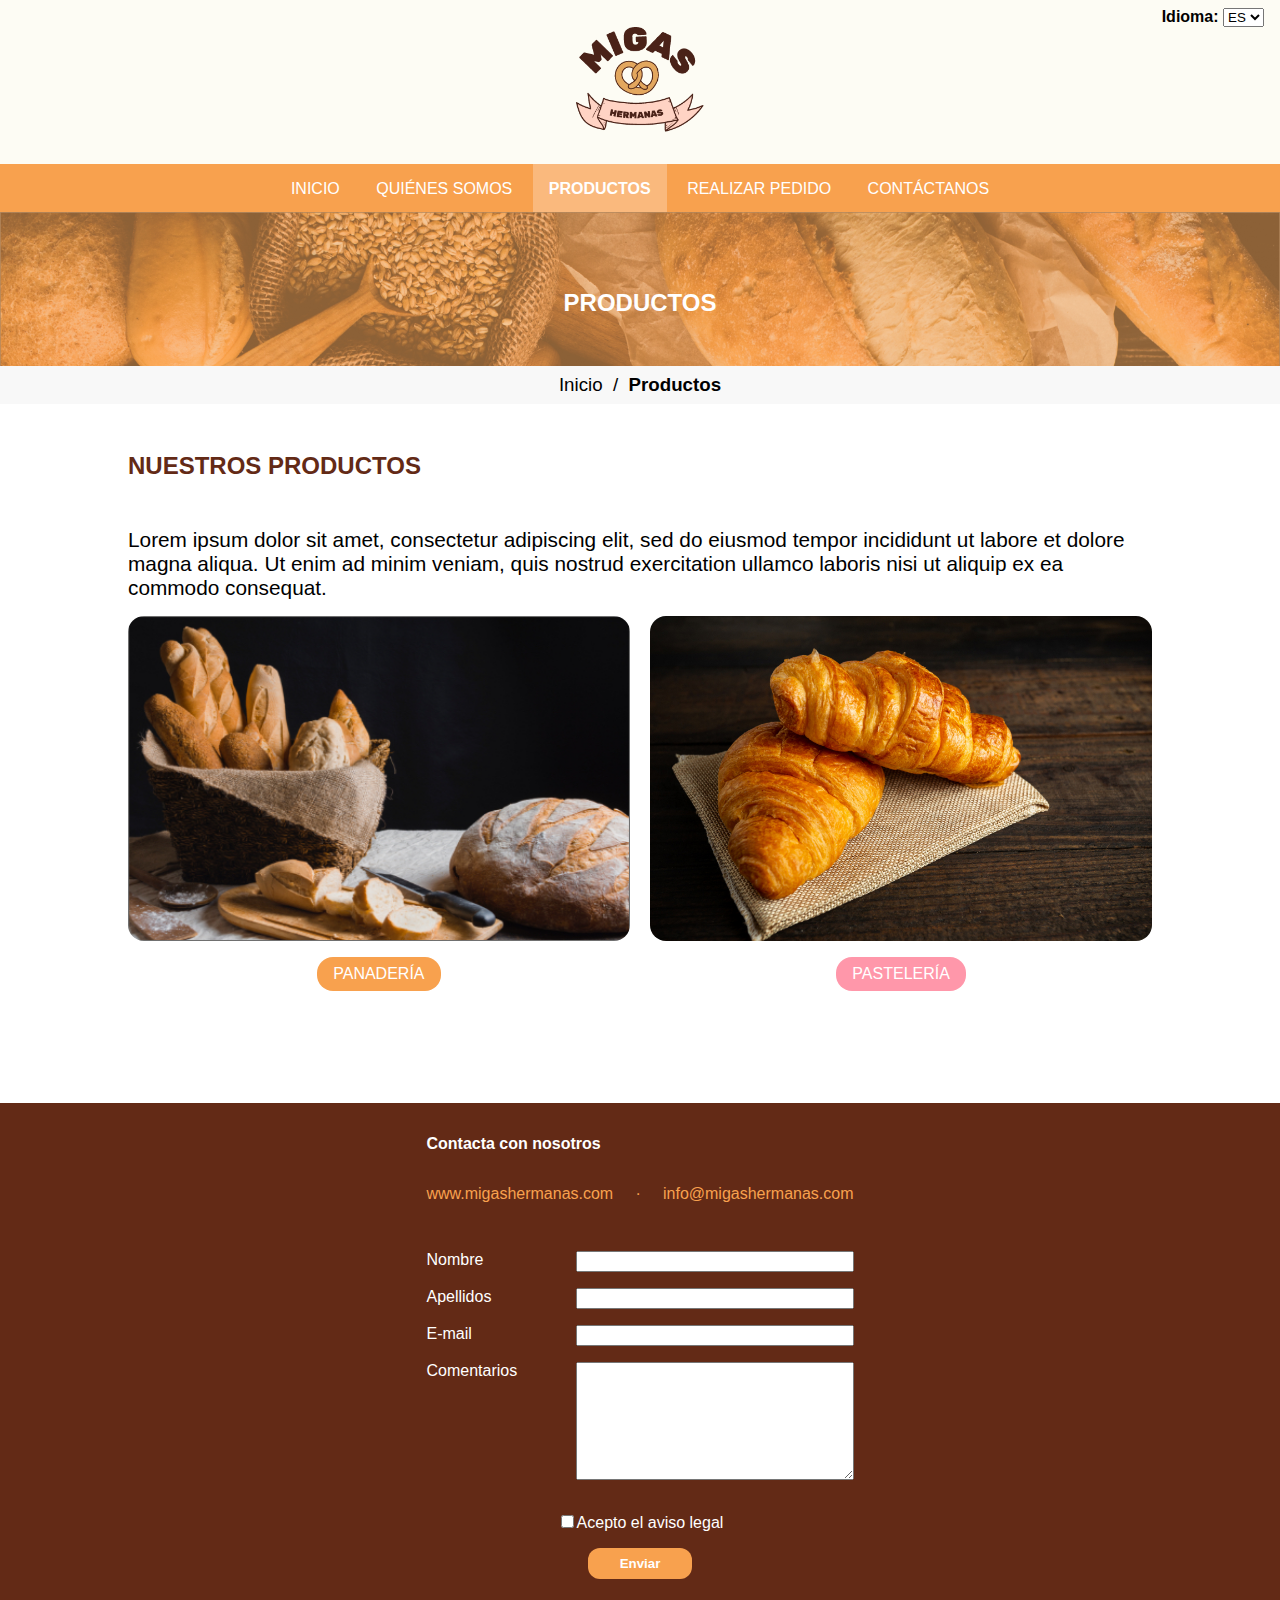
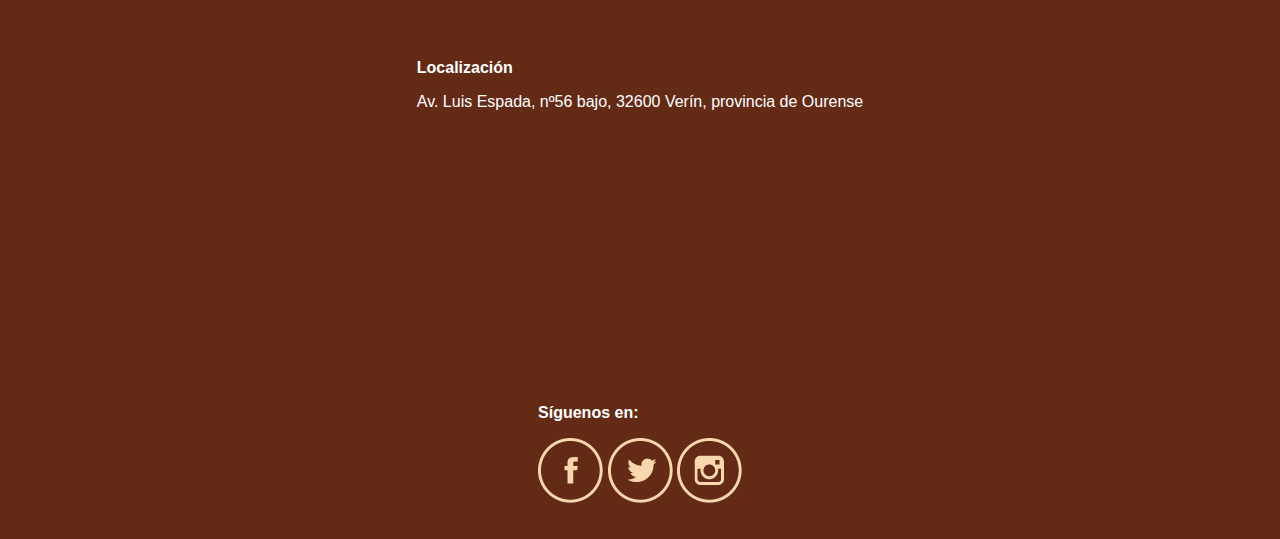
<file: productos.html>
<!DOCTYPE html>
<html lang="es">
    <head>
        <meta charset="utf-8"/>
        <title>Migas Hermanas</title>
        <link rel="stylesheet" href="css/style.css"/>
    </head>
    <body>
        <main id="productosContent">
            <header class="mainHeader">
                <label for="language">Idioma: 
                    <select name="language">
                        <option value="es">ES</option>
                        <option value="en">EN</option>
                    </select>
                </label>
                <img src="img/logotipo.png" alt="Logo de Migas Hermanas"/>
            </header>
            <nav class="mainNav">
                <ul>
                    <li><a href="index.html">INICIO</a></li>
                    <li><a href="quienes_somos.html">QUI&Eacute;NES SOMOS</a></li>
                    <li><a href="productos.html">PRODUCTOS</a></li>
                    <li><a href="realizar_pedido.html">REALIZAR PEDIDO</a></li>
                    <li><a href="contactar.html">CONT&Aacute;CTANOS</a></li>
                </ul>
            </nav>
            <section class="mainSection">
                <header class="mainSectionHeader">
                    <img src="img/cabecera_dos.jpg" class="headerImg" alt="Imagen de productos artesanos"/>
                    <div></div>
                    <h2>PRODUCTOS</h2>
                    <h3>Inicio &nbsp;/&nbsp; <span>Productos</span></h3>
                </header>
                <section class="ourProductsSection">
                    <header>
                        <h2>NUESTROS PRODUCTOS</h2>
                    </header>
                    <article class="productsDescription">
                        <p>
                            Lorem ipsum dolor sit amet, consectetur adipiscing elit, sed do eiusmod 
                            tempor incididunt ut labore et dolore magna aliqua. Ut enim ad minim veniam,
                            quis nostrud exercitation ullamco laboris nisi ut aliquip ex ea commodo consequat.
                        </p>
                    </article>
                    <article class="productType">
                        <img src="img/pan.jpg" alt="Productos de panaderia"/>
                        <a href="panaderia.html" class="btnBakery">PANADER&Iacute;A</a>
                    </article>
                    <article class="productType">
                        <img src="img/croissant.jpg" alt="Productos de pasteleria"/>
                        <a href="pasteleria.html" class="btnCakeShop">PASTELER&Iacute;A</a>
                    </article>
                </section>
            </section>
            <footer class="mainFooter">
                <article class="contactArticle">
                    <h4>Contacta con nosotros</h4>
                    <p>
                        <a>www.migashermanas.com</a>
                        &nbsp;&nbsp;&nbsp;&nbsp;·&nbsp;&nbsp;&nbsp;&nbsp;
                        <a>info@migashermanas.com</a>
                    </p>
                    <form id="contactForm">
                        <article>
                            <label for="name">Nombre</label>
                            <input type="text" name="name"/>
                            <label fro="surnames">Apellidos</label>
                            <input type="text" name="surnames"/>
                            <label for="email">E-mail</label>
                            <input type="text" name="email"/>
                            <label for="textareaFooter">Comentarios</label>
                            <textarea form="contactForm" name="textareaFooter"></textarea>
                        </article>
                        <footer class="formFooter">
                            <label><input type="checkbox"/>Acepto el aviso legal</label>
                            <input type="submit" value="Enviar"/>
                        </footer>
                    </form>
                </article>
                <article class="socialFooter">
                    <h4>S&iacute;guenos en:</h4>
                    <a href="https://es-es.facebook.com/"><img src="img/facebook.png" alt="Logo de Facebook"/></a>
                    <a href="https://twitter.com/?lang=es"><img src="img/001-twitter.png" alt="Logo de Twitter"/></a>
                    <a href="https://www.instagram.com/?hl=es"><img src="img/002-instagram.png" alt="Logo de Instagram"/></a>
                </article>
                <article class="locationFooter">
                    <h4>Localizaci&oacute;n</h4>
                    <p>Av. Luis Espada, nº56 bajo, 32600 Verín, provincia de Ourense</p>
                    <iframe src="https://www.google.com/maps/embed?pb=!1m18!1m12!1m3!1d2967.798633747979!2d-7.438973784226498!3d41.94017817921742!2m3!1f0!2f0!3f0!3m2!1i1024!2i768!4f13.1!3m3!1m2!1s0xd3aea75c2c9061b%3A0x94b08593af4c7115!2sAv.%20Luis%20Espada%2C%2032600%20Ver%C3%ADn%2C%20Ourense!5e0!3m2!1ses!2ses!4v1639227787907!5m2!1ses!2ses" allowfullscreen="" loading="lazy"></iframe>
                </article>
            </footer>
        </main>
    </body>
</html>
</file>
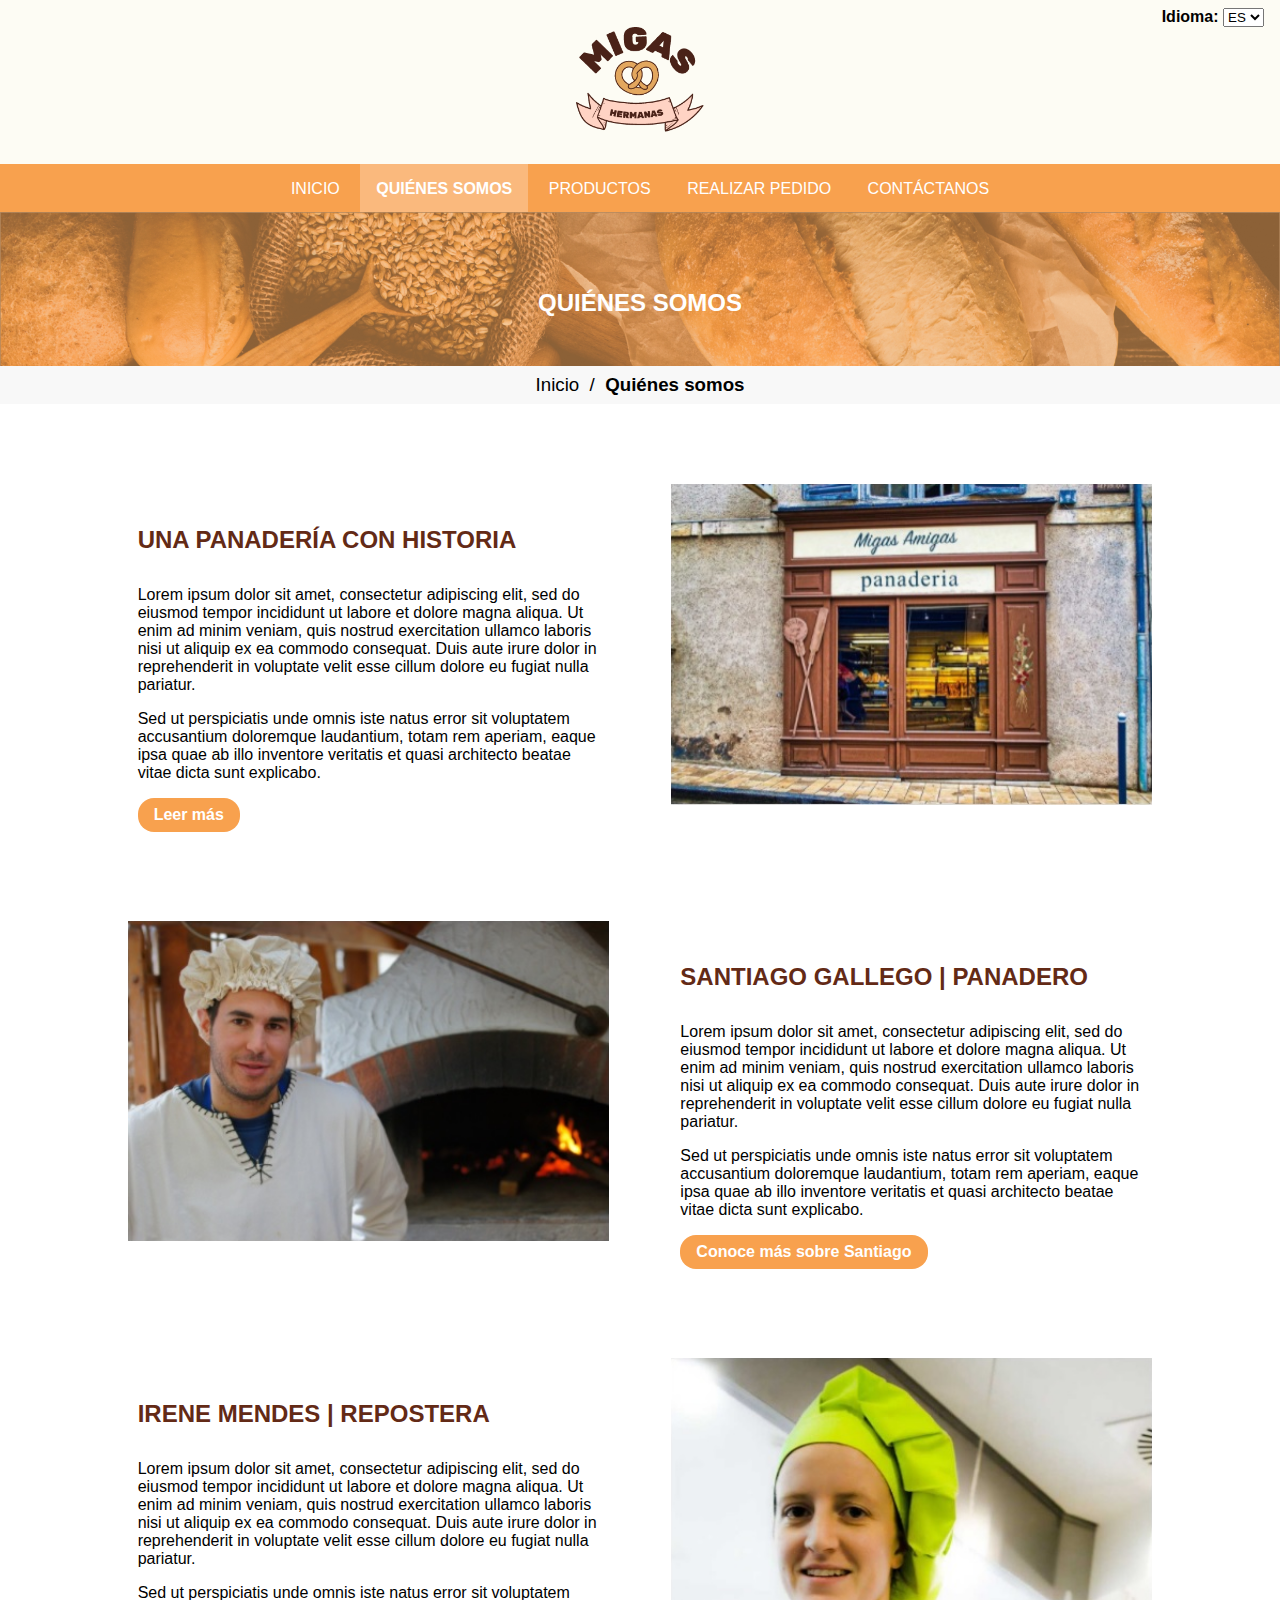
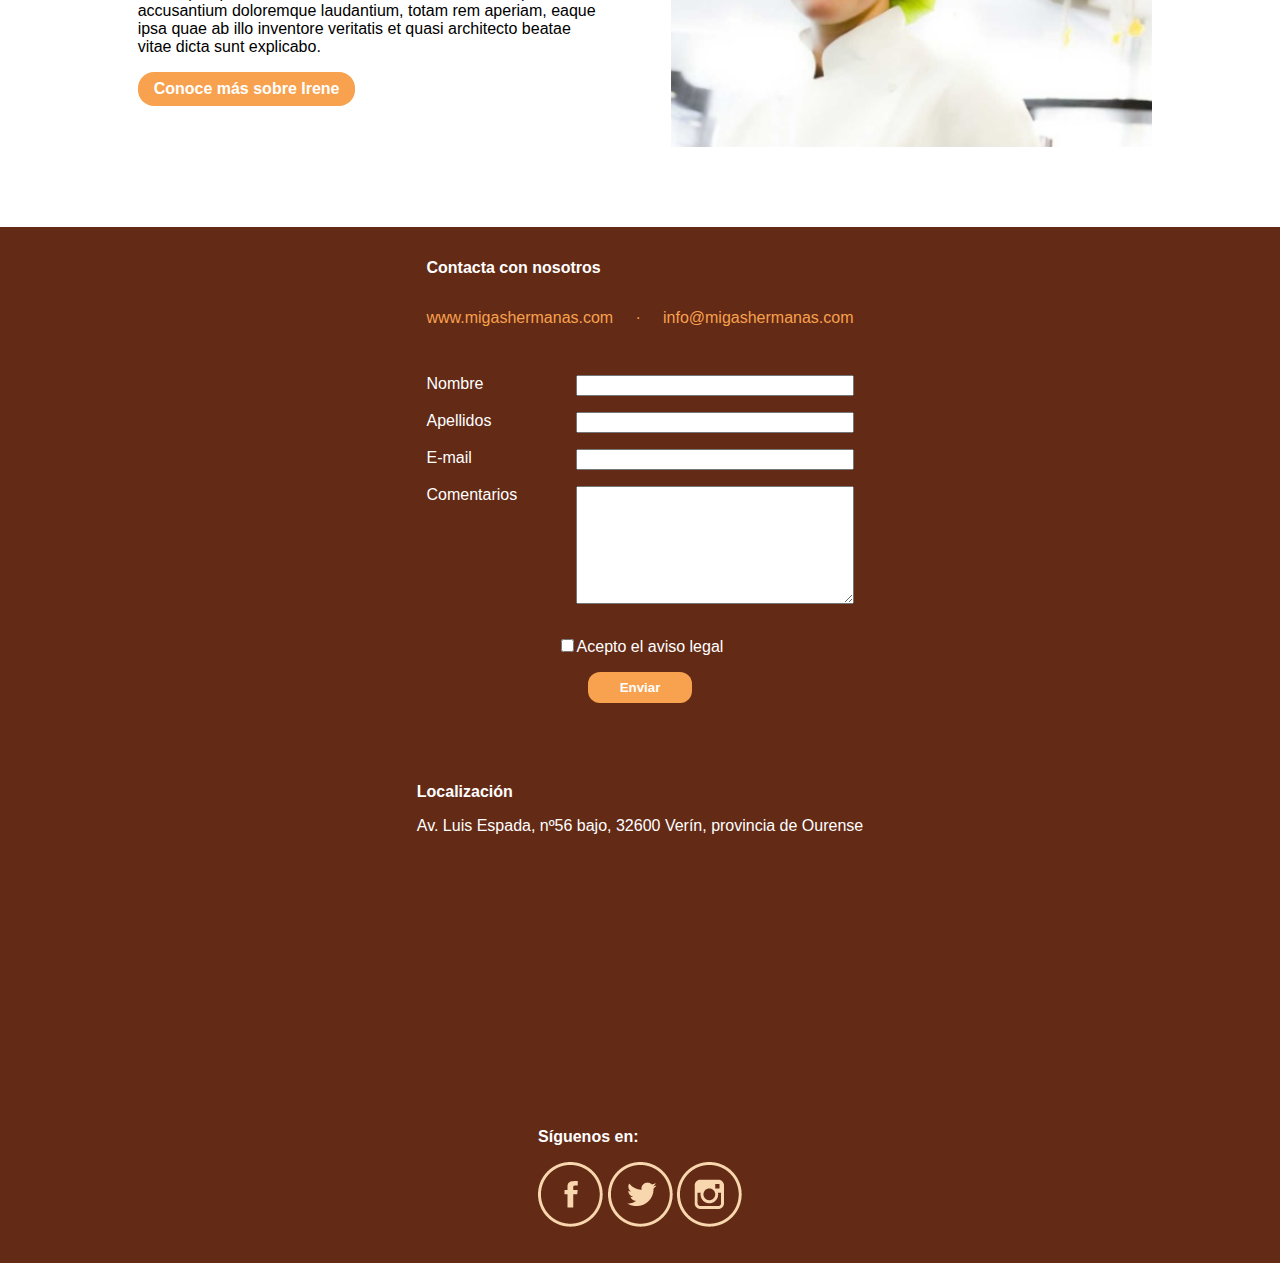
<file: quienes_somos.html>
<!DOCTYPE html>
<html lang="es">
    <head>
        <meta charset="utf-8"/>
        <title>Migas Hermanas</title>
        <link rel="stylesheet" href="css/style.css"/>
    </head>
    <body>
        <main id="quienesSomosContent">
            <header class="mainHeader">
                <label for="language">Idioma: 
                    <select name="language">
                        <option value="es">ES</option>
                        <option value="en">EN</option>
                    </select>
                </label>
                <img src="img/logotipo.png" alt="Logo de Migas Hermanas"/>
            </header>
            <nav class="mainNav">
                <ul>
                    <li><a href="index.html">INICIO</a></li>
                    <li><a href="quienes_somos.html">QUI&Eacute;NES SOMOS</a></li>
                    <li><a href="productos.html">PRODUCTOS</a></li>
                    <li><a href="realizar_pedido.html">REALIZAR PEDIDO</a></li>
                    <li><a href="contactar.html">CONT&Aacute;CTANOS</a></li>
                </ul>
            </nav>
            <section class="mainSection">
                <header class="mainSectionHeader">
                    <img src="img/cabecera_dos.jpg" class="headerImg" alt="Imagen de productos artesanos"/>
                    <div></div>
                    <h2>QUI&Eacute;NES SOMOS</h2>
                    <h3>Inicio &nbsp;/&nbsp; <span>Qui&eacute;nes somos</span></h3>
                </header>
                <article class="columnArticle">
                    <article>
                        <h2>UNA PANADER&Iacute;A CON HISTORIA</h2>
                        <p>
                            Lorem ipsum dolor sit amet, consectetur adipiscing elit, sed do eiusmod
                            tempor incididunt ut labore et dolore magna aliqua. Ut enim ad minim
                            veniam, quis nostrud exercitation ullamco laboris nisi ut aliquip ex ea
                            commodo consequat. Duis aute irure dolor in reprehenderit in voluptate
                            velit esse cillum dolore eu fugiat nulla pariatur.
                        </p>
                        <p>
                            Sed ut perspiciatis unde omnis iste natus error sit voluptatem
                            accusantium doloremque laudantium, totam rem aperiam, eaque ipsa
                            quae ab illo inventore veritatis et quasi architecto beatae
                            vitae dicta sunt explicabo.
                        </p>
                        <a>Leer más</a>
                    </article>
                    <img src="img/panaderia.png" alt="Imagen de la panaderia de Migas Hermanas"/>
                    <img src="img/santiago-gallego.png" alt="Imagen del panadero, Santiago Gallego"/>
                    <article>
                        <h2>SANTIAGO GALLEGO | PANADERO</h2>
                        <p>
                            Lorem ipsum dolor sit amet, consectetur adipiscing elit, sed do eiusmod
                            tempor incididunt ut labore et dolore magna aliqua. Ut enim ad minim
                            veniam, quis nostrud exercitation ullamco laboris nisi ut aliquip ex ea
                            commodo consequat. Duis aute irure dolor in reprehenderit in voluptate
                            velit esse cillum dolore eu fugiat nulla pariatur.
                        </p>
                        <p>
                            Sed ut perspiciatis unde omnis iste natus error sit voluptatem
                            accusantium doloremque laudantium, totam rem aperiam, eaque ipsa
                            quae ab illo inventore veritatis et quasi architecto beatae
                            vitae dicta sunt explicabo.
                        </p>
                        <a>Conoce más sobre Santiago</a>
                    </article>
                    <article>
                        <h2>IRENE MENDES | REPOSTERA</h2>
                        <p>
                            Lorem ipsum dolor sit amet, consectetur adipiscing elit, sed do eiusmod
                            tempor incididunt ut labore et dolore magna aliqua. Ut enim ad minim
                            veniam, quis nostrud exercitation ullamco laboris nisi ut aliquip ex ea
                            commodo consequat. Duis aute irure dolor in reprehenderit in voluptate
                            velit esse cillum dolore eu fugiat nulla pariatur.
                        </p>
                        <p>
                            Sed ut perspiciatis unde omnis iste natus error sit voluptatem
                            accusantium doloremque laudantium, totam rem aperiam, eaque ipsa
                            quae ab illo inventore veritatis et quasi architecto beatae
                            vitae dicta sunt explicabo.
                        </p>
                        <a>Conoce más sobre Irene</a>
                    </article>
                    <img src="img/irene-mendes.png" alt="Imagen de la repostera, Irene Mendes"/>
                </article>
            </section>
            <footer class="mainFooter">
                <article class="contactArticle">
                    <h4>Contacta con nosotros</h4>
                    <p>
                        <a>www.migashermanas.com</a>
                        &nbsp;&nbsp;&nbsp;&nbsp;·&nbsp;&nbsp;&nbsp;&nbsp;
                        <a>info@migashermanas.com</a>
                    </p>
                    <form id="contactForm">
                        <article>
                            <label for="name">Nombre</label>
                            <input type="text" name="name"/>
                            <label fro="surnames">Apellidos</label>
                            <input type="text" name="surnames"/>
                            <label for="email">E-mail</label>
                            <input type="text" name="email"/>
                            <label for="textareaFooter">Comentarios</label>
                            <textarea form="contactForm" name="textareaFooter"></textarea>
                        </article>
                        <footer class="formFooter">
                            <label><input type="checkbox"/>Acepto el aviso legal</label>
                            <input type="submit" value="Enviar"/>
                        </footer>
                    </form>
                </article>
                <article class="socialFooter">
                    <h4>S&iacute;guenos en:</h4>
                    <a href="https://es-es.facebook.com/"><img src="img/facebook.png" alt="Logo de Facebook"/></a>
                    <a href="https://twitter.com/?lang=es"><img src="img/001-twitter.png" alt="Logo de Twitter"/></a>
                    <a href="https://www.instagram.com/?hl=es"><img src="img/002-instagram.png" alt="Logo de Instagram"/></a>
                </article>
                <article class="locationFooter">
                    <h4>Localizaci&oacute;n</h4>
                    <p>Av. Luis Espada, nº56 bajo, 32600 Verín, provincia de Ourense</p>
                    <iframe src="https://www.google.com/maps/embed?pb=!1m18!1m12!1m3!1d2967.798633747979!2d-7.438973784226498!3d41.94017817921742!2m3!1f0!2f0!3f0!3m2!1i1024!2i768!4f13.1!3m3!1m2!1s0xd3aea75c2c9061b%3A0x94b08593af4c7115!2sAv.%20Luis%20Espada%2C%2032600%20Ver%C3%ADn%2C%20Ourense!5e0!3m2!1ses!2ses!4v1639227787907!5m2!1ses!2ses" allowfullscreen="" loading="lazy"></iframe>
                </article>
            </footer>
        </main>
    </body>
</html>
</file>
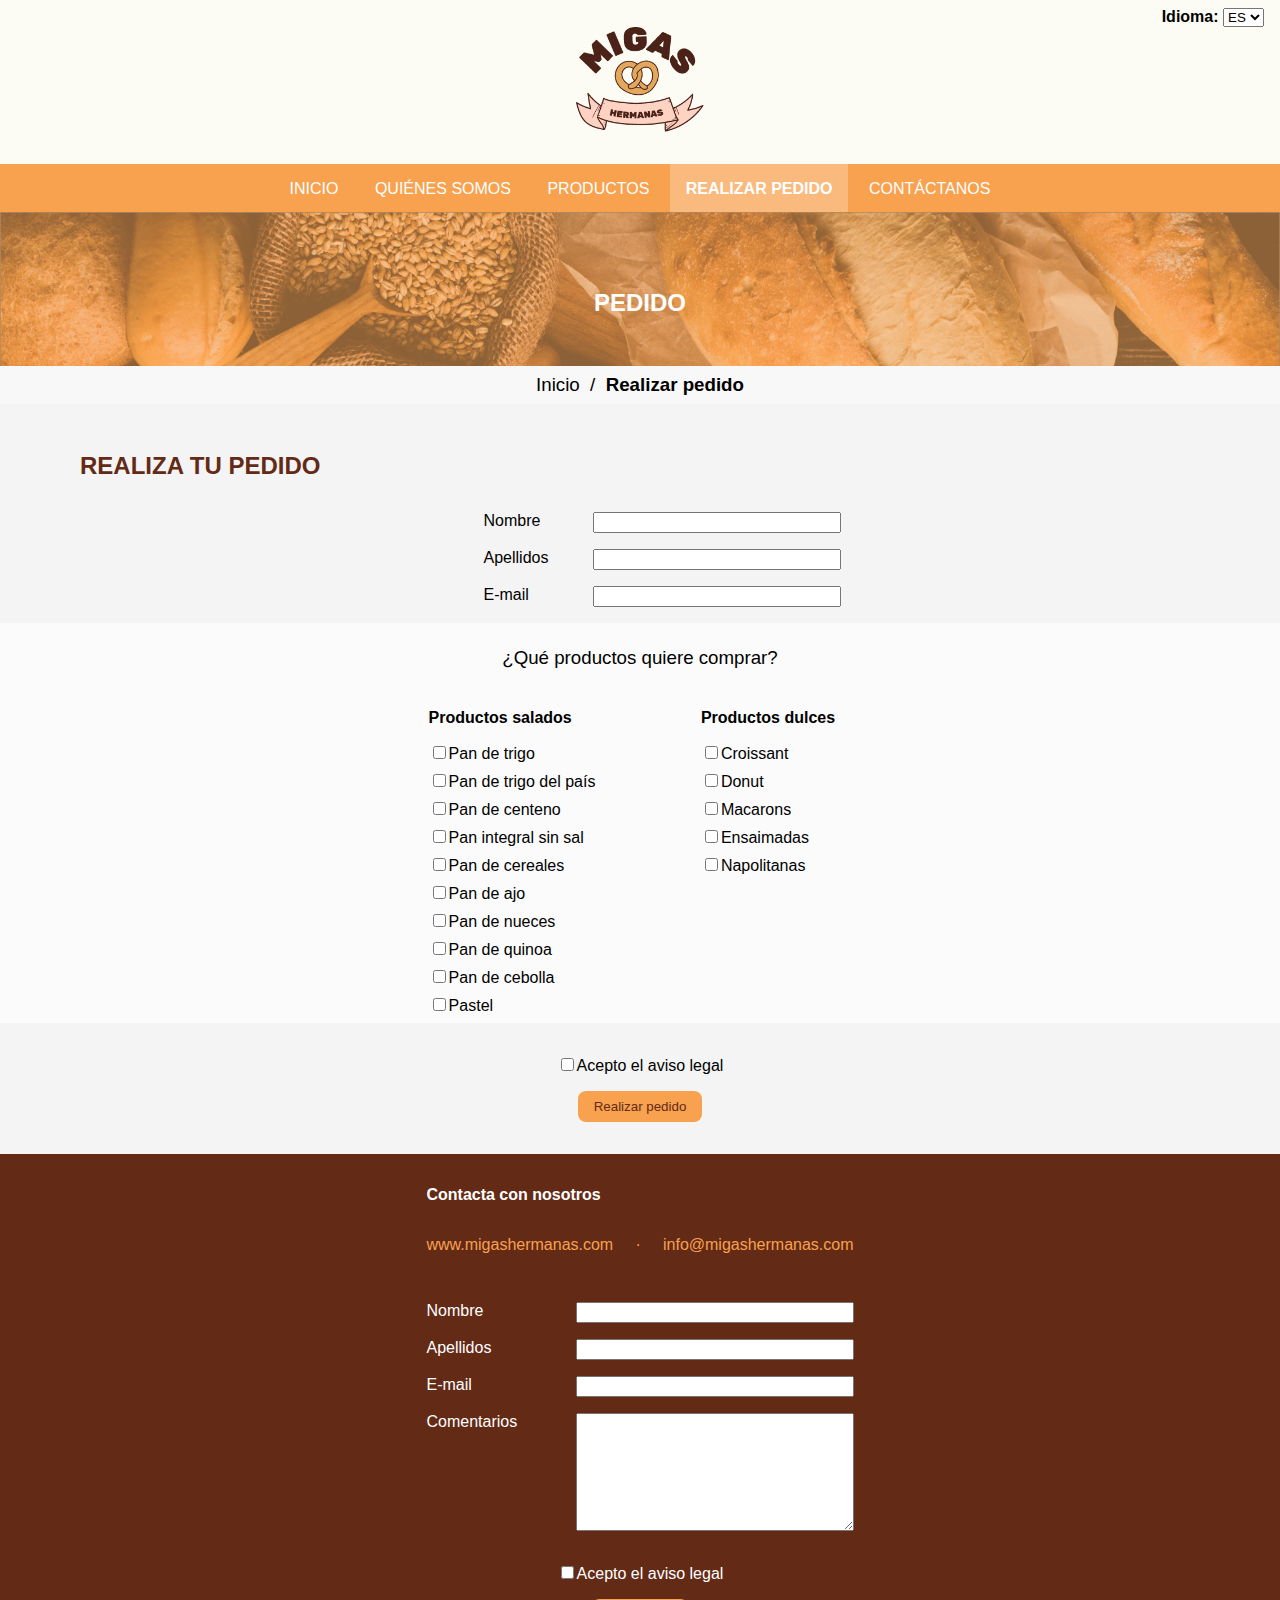
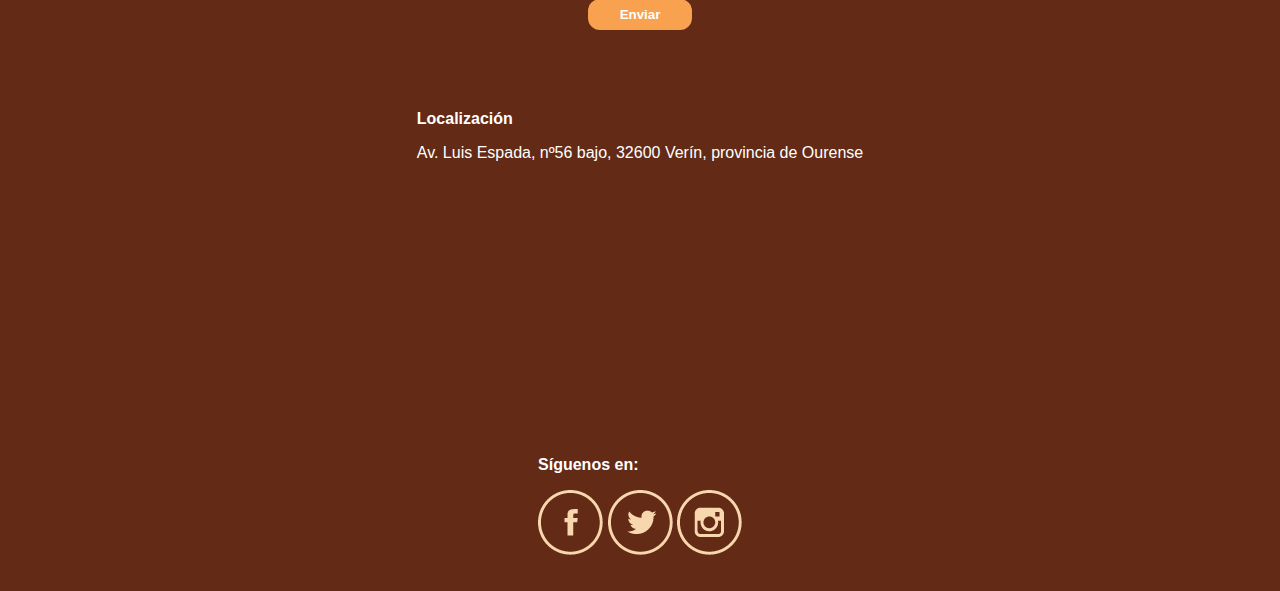
<file: realizar_pedido.html>
<!DOCTYPE html>
<html lang="es">
    <head>
        <meta charset="utf-8"/>
        <title>Migas Hermanas</title>
        <link rel="stylesheet" href="css/style.css"/>
    </head>
    <body>
        <main id="pedidoContent">
            <header class="mainHeader">
                <label for="language">Idioma: 
                    <select name="language">
                        <option value="es">ES</option>
                        <option value="en">EN</option>
                    </select>
                </label>
                <img src="img/logotipo.png" alt="Logo de Migas Hermanas"/>
            </header>
            <nav class="mainNav">
                <ul>
                    <li><a href="index.html">INICIO</a></li>
                    <li><a href="quienes_somos.html">QUI&Eacute;NES SOMOS</a></li>
                    <li><a href="productos.html">PRODUCTOS</a></li>
                    <li><a href="realizar_pedido.html">REALIZAR PEDIDO</a></li>
                    <li><a href="contactar.html">CONT&Aacute;CTANOS</a></li>
                </ul>
            </nav>
            <section class="mainSection">
                <header class="mainSectionHeader">
                    <img src="img/cabecera_dos.jpg" class="headerImg" alt="Imagen de productos artesanos"/>
                    <div></div>
                    <h2>PEDIDO</h2>
                    <h3>Inicio &nbsp;/&nbsp; <span>Realizar pedido</span></h3>
                </header>
                <section class="orderFormSection">
                    <form>
                        <header>
                            <h2>REALIZA TU PEDIDO</h2>
                            <article>
                                <label for="name">Nombre</label>
                                <input type="text" name="name"/>
                                <label for="surnames">Apellidos</label>
                                <input type="text" name="surnames"/>
                                <label for="email">E-mail</label>
                                <input type="text" name="email"/>
                            </article>
                        </header>
                        <article class="chooseProductsList">
                            <h3>¿Qu&eacute; productos quiere comprar?</h3>
                            <article class="productTypeCheckList">
                                <h4>Productos salados</h4>
                                <label><input type="checkbox"/>Pan de trigo</label>
                                <label><input type="checkbox"/>Pan de trigo del pa&iacute;s</label>
                                <label><input type="checkbox"/>Pan de centeno</label>
                                <label><input type="checkbox"/>Pan integral sin sal</label>
                                <label><input type="checkbox"/>Pan de cereales</label>
                                <label><input type="checkbox"/>Pan de ajo</label>
                                <label><input type="checkbox"/>Pan de nueces</label>
                                <label><input type="checkbox"/>Pan de quinoa</label>
                                <label><input type="checkbox"/>Pan de cebolla</label>
                                <label><input type="checkbox"/>Pastel</label>
                            </article>
                            <article class="productTypeCheckList">
                                <h4>Productos dulces</h4>
                                <label><input type="checkbox"/>Croissant</label>
                                <label><input type="checkbox"/>Donut</label>
                                <label><input type="checkbox"/>Macarons</label>
                                <label><input type="checkbox"/>Ensaimadas</label>
                                <label><input type="checkbox"/>Napolitanas</label>
                            </article>
                        </article>
                        <footer class="formFooter">
                            <label><input type="checkbox"/>Acepto el aviso legal</label>
                            <input type="submit" id="mainOrderBtn" value="Realizar pedido"/>
                        </footer>
                    </form>
                </section>
            </section>
            <footer class="mainFooter">
                <article class="contactArticle">
                    <h4>Contacta con nosotros</h4>
                    <p>
                        <a>www.migashermanas.com</a>
                        &nbsp;&nbsp;&nbsp;&nbsp;·&nbsp;&nbsp;&nbsp;&nbsp;
                        <a>info@migashermanas.com</a>
                    </p>
                    <form id="contactForm">
                        <article>
                            <label for="name">Nombre</label>
                            <input type="text" name="name"/>
                            <label fro="surnames">Apellidos</label>
                            <input type="text" name="surnames"/>
                            <label for="email">E-mail</label>
                            <input type="text" name="email"/>
                            <label for="textareaFooter">Comentarios</label>
                            <textarea form="contactForm" name="textareaFooter"></textarea>
                        </article>
                        <footer class="formFooter">
                            <label><input type="checkbox"/>Acepto el aviso legal</label>
                            <input type="submit" value="Enviar"/>
                        </footer>
                    </form>
                </article>
                <article class="socialFooter">
                    <h4>S&iacute;guenos en:</h4>
                    <a href="https://es-es.facebook.com/"><img src="img/facebook.png" alt="Logo de Facebook"/></a>
                    <a href="https://twitter.com/?lang=es"><img src="img/001-twitter.png" alt="Logo de Twitter"/></a>
                    <a href="https://www.instagram.com/?hl=es"><img src="img/002-instagram.png" alt="Logo de Instagram"/></a>
                </article>
                <article class="locationFooter">
                    <h4>Localizaci&oacute;n</h4>
                    <p>Av. Luis Espada, nº56 bajo, 32600 Verín, provincia de Ourense</p>
                    <iframe src="https://www.google.com/maps/embed?pb=!1m18!1m12!1m3!1d2967.798633747979!2d-7.438973784226498!3d41.94017817921742!2m3!1f0!2f0!3f0!3m2!1i1024!2i768!4f13.1!3m3!1m2!1s0xd3aea75c2c9061b%3A0x94b08593af4c7115!2sAv.%20Luis%20Espada%2C%2032600%20Ver%C3%ADn%2C%20Ourense!5e0!3m2!1ses!2ses!4v1639227787907!5m2!1ses!2ses" allowfullscreen="" loading="lazy"></iframe>
                </article>
            </footer>
        </main>
    </body>
</html>
</file>
<file: css/style.css>
/* || GENERAL STYLES */

html, body {
    margin: 0px;
    font-family: Arial, Helvetica, sans-serif;
}

main {
    display: flex;
    flex-direction: column;
}

h1, h2, h3 {
    width: 100%;
    text-align: center;
}

h1 {
    color: white;
    font-size: 2.5rem;
    font-weight: bold;
    margin: 3rem 0rem;
}

h2 {
    color: #632A16;
    font-size: 1.5rem;
    margin: 2rem 0rem;
}

h3 {
    font-weight: normal;
    margin: 1.5rem 0rem;
}

h4 {
    margin: 1rem 0rem;
}

p {
    font-size: 1.3rem;
    margin: 1rem 0rem;
}

/* || MAIN CONTAINERS */

/* && Header */
.mainHeader {
    display: flex;
    flex-direction: column;
    justify-content: center;
    height: min-content;
    background-color: #FDFCF4;
}

.mainHeader img {
    width: 8rem;
    padding: 0rem 2rem 2rem 2rem;
    margin: auto;
}

.mainHeader label {
    width: fit-content;
    height: min-content;
    margin: 0.5rem 1rem 0rem auto;
    font-weight: bold;
}

/* && Navigation bar */
.mainNav {
    display: flex;
    justify-content: center;
    height: 3rem;
    background-color: #F8A14E;
}

.mainNav ul {
    margin: 0px;
    padding: 0px;
}

.mainNav li {
    display: inline-block;
}

.mainNav li:hover {
    background-color: #FAB97D;
}

.mainNav li a {
    display: inline-block;
    padding: 1rem;
    text-decoration: none;
    text-align: center;
    color: white;
}

main#indexContent li:nth-child(1), main#quienesSomosContent li:nth-child(2),
main#productosContent li:nth-child(3), main#panaderiaContent li:nth-child(3),
main#pasteleriaContent li:nth-child(3), main#pedidoContent li:nth-child(4),
main#contactarContent li:nth-child(5) {
    background-color: #FAB97D;
    font-weight: bold;
}

/* && Main section */
.mainSection {
    display: flex;
    flex-wrap: wrap;
}

.mainSectionHeader, .mainSectionHeader img, .mainSectionHeader div {
    width: 100%;
}

.mainSectionHeader {
    height: 12rem;
    overflow: hidden;
    position: relative;
}

.mainSectionHeader div, .mainSectionHeader h1, .mainSectionHeader h2, .mainSectionHeader h3 {
    position: absolute;
}

.mainSectionHeader div {
    height: 100%;
    top: 0px;
    left: 0px;
    background-color: rgba(248, 161, 78, 0.5);
}

.mainSectionHeader h1, .mainSectionHeader h2 {
    margin: 0px;
    top: 40%;
}

.mainSectionHeader h2 {
    color: white;
}

.mainSectionHeader h3 {
    margin: 0px;
    padding: 0.5rem 0rem;
    bottom: 0%;
    background-color: #F8F8F8;
}

.mainSectionHeader h3 span {
    font-weight: bold;
}

main#indexContent .mainSectionHeader {
    height: auto !important;
}

main#indexContent .mainSectionHeader div {
    background-color: rgba(248, 161, 78, 0) !important;
}

main#indexContent .mainSectionHeader h1 {
    top: 85% !important;
}

/* && Footer */
.mainFooter {
    display: flex;
    justify-content: space-around;
    padding: 1rem 0rem 2rem;
    background-color: #632A16;
    color: white
}

/*
When the '.contactArticle' class is precided by
the 'section' element it is NOT applyed to the footer.
*/
.contactArticle {
    display: flex;
    flex-direction: column;
}

section .contactArticle {
    width: 100%;
    padding: 0rem 5rem;
}

.contactArticle h2 {
    text-align: left;
}

.contactArticle p {
    color: #F8A14E;
    font-size: 1rem;
    text-align: center;
}

section .contactArticle p {
    color: black !important;
}

.contactArticle form {
    margin: 2rem 0rem;
}

section .contactArticle form {
    width: 30%;
    margin: 2rem auto;
    padding: 2rem;
    background-color: #ededed;
}

.contactArticle form article {
    display: grid;
    width: 100%;
    grid-template-columns: 35% 65%;
    row-gap: 1rem;
}

.contactArticle form textarea {
    height: 7rem;
}

.contactArticle .formFooter input:nth-child(2) {
    background-color: #F8A14E;
    padding: 0.5rem 2rem;
    border-radius: 0.75rem;
    color: white;
    font-weight: bold;
}

.socialFooter a {
    display: inline-block;
}

.locationFooter p {
    font-size: 1rem;
}

.locationFooter iframe {
    width: 96%;
    height: 15rem;
    margin: 2%;
    border-width: 0px;
    border-radius: 0.5rem / 0.5rem;
}

/* || SECTIONS */

/* && Our Products Section */
.ourProductsSection {
    display: flex;
    flex-wrap: wrap;
    justify-content: space-between;
    height: min-content;
    padding: 1rem 4% 5rem;
}

main#indexContent .ourProductsSection {
    width: 56%;
}

main#productosContent .ourProductsSection {
    padding: 1rem 10% 5rem !important;
}

main#productosContent .ourProductsSection h2 {
    text-align: left !important;
}

.ourProductsSection header, .productsDescription {
    width: 100%;
}

.productType {
    display: flex;
    flex-direction: column;
    width: 49%;
}

.productType img {
    width: 100%;
    height: 80%;
    border-radius: 1rem / 1rem;
}

.productType a {
    display: block;
    margin: 1rem auto;
    padding: 0.5rem 1rem;
    border-radius: 1rem / 1rem;
    color: white;
    text-decoration: none;
}

.btnBakery {
    background-color: #F8A14E;
}

.btnCakeShop {
    background-color: #FF97AA;
}

/* && Order Form Section */
.orderFormSection {
    display: flex;
    flex-direction: column;
    width: 100%;
}

main#indexContent .orderFormSection {
    width: 36%;
}

.orderFormSection header, .chooseProductsList {
    padding: 1rem 5rem;
}

.orderFormSection header {
    display: flex;
    flex-direction: column;
    background-color: #F4F4F4;
}

.orderFormSection header article {
    display: grid;
    grid-template-columns: 35% 65%;
    row-gap: 1rem;
    margin: 0px auto;
}

.orderFormSection header article input {
    width: 15rem;
}

.orderFormSection header h2, .chooseProductsList h3 {
    grid-column-start: 1;
    grid-column-end: 3;
}

main#pedidoContent .orderFormSection header h2 {
    text-align: left;
}

.chooseProductsList {
    display: grid;
    grid-template-columns: 50% 50%;
    background-color: #FBFBFB;
}

main#pedidoContent .chooseProductsList {
    padding: 0rem 30%;
}

.productTypeCheckList {
    display: flex;
    flex-direction: column;
    margin: 0rem auto;
}

.productTypeCheckList label {
    margin-bottom: 0.5rem;
}

.orderFormSection footer {
    background-color: #F4F4F4;
}

.orderFormSection footer input:nth-child(2) {
    padding: 0.5rem 1rem;
    background-color: #F8A14E;
    color: #632A16;
    border-radius: 0.5rem / 0.5rem;
}

/* && Column Article */
.columnArticle {
    display:grid;
    grid-template-columns: 47% 47%;
    column-gap: 6%;
    row-gap: 5rem;
    padding: 5rem 10%;
}

.columnArticle article {
    padding: 2% 2%;
}

.columnArticle article h2 {
    text-align: left;
}

.columnArticle article a {
    display: block;
    width: fit-content;
    background-color: #F8A14E;
    color: white;
    font-weight: bold;
    padding: 0.5rem 1rem;
    border-radius: 1rem /1rem;
}

.columnArticle img {
    width: 100%;
}

.columnArticle p {
    font-size: 1rem;
}

/* || UTILS */
.formFooter {
    display: flex;
    flex-direction: column;
    padding: 2rem;
}

.formFooter label {
    text-align: center;
}

.formFooter input:nth-child(2) {
    margin: 1rem auto 0rem;
    border-width: 0px;
}

/* || Media Queries */

@media screen and (max-width: 500px) {
    /* && Main section */
    body main#indexContent .mainSectionHeader h1 {
        top: 20% !important;
        font-size: 1.5rem;
    }

    .ourProductsSection {
        flex-direction: column;
    }

    .ourProductsSection .productType {
        width: 80%;
        margin: 0rem auto;
    }

    .orderFormSection header article {
        width: 100%;
        row-gap: 0rem !important;
    }

    .orderFormSection header article label,
    .orderFormSection header article input,
    .productTypeCheckList {
        grid-column-start: 1;
        grid-column-end: 3;
    }

    .orderFormSection header article input {
        width: 100%;
        margin-bottom: 1rem;
    }

    /* && Footer */
    .mainFooter {
        padding: 0rem 5% !important;
    }

    .contactArticle form article label,
    .contactArticle form article input,
    .contactArticle form article textarea {
        grid-column-start: 1;
        grid-column-end: 3;
    }

    .contactArticle h2 {
        margin-left: 0rem !important;
        text-align: center;
    }
}

@media screen and (max-width: 900px) {
    html {
        font-size: 0.9rem;
    }

    /* && Navigation bar */
    .mainNav {
        height: fit-content;
    }

    .mainNav ul {
        width: 100%;
    }

    .mainNav li, .mainNav li a {
        display: block;
    }

    /* && Main section */
    .chooseProductsList {
        padding: 0rem !important;
    }

    .mainSectionHeader img {
        height: 100%;
    }
}

@media screen and (max-width: 1200px) {
    /* && Column Article */
    .columnArticle article, .columnArticle img {
        grid-column-start: 1;
        grid-column-end: 3;
    }

    .columnArticle img {
        height: auto;
        margin: 0rem auto;
    }

    .columnArticle img:nth-child(3) {
        grid-row: 4;
    }

    .columnArticle img:nth-child(7) {
        grid-row: 8;
    }

    .columnArticle img:nth-child(11) {
        grid-row: 12;
    }

    /* && Main section */
    main#indexContent .mainSectionHeader h1 {
        top: 65% !important;
        font-size: 2rem;
    }

    /* && Footer */
    section .contactArticle form {
        width: 60%;
    }
}

@media screen and (max-width: 1400px) {
    /* && Main section */
    .mainSection {
        flex-direction: column;
    }

    .ourProductsSection {
        width: fit-content !important;
        margin: 0rem auto;
    }

    .orderFormSection {
        width: 100% !important;
    }

    .chooseProductsList {
        padding: 0rem 30%;
    }

    /* && Footer*/
    .mainFooter {
        flex-direction: column;
    }

    .contactArticle {
        padding: 0rem !important;
    }

    .contactArticle h2 {
        margin-left: 10%;
    }

    .contactArticle, .socialFooter, .locationFooter {
        margin: 0rem auto;
    }

    .socialFooter {
        order: 3;
    }
}
</file>
